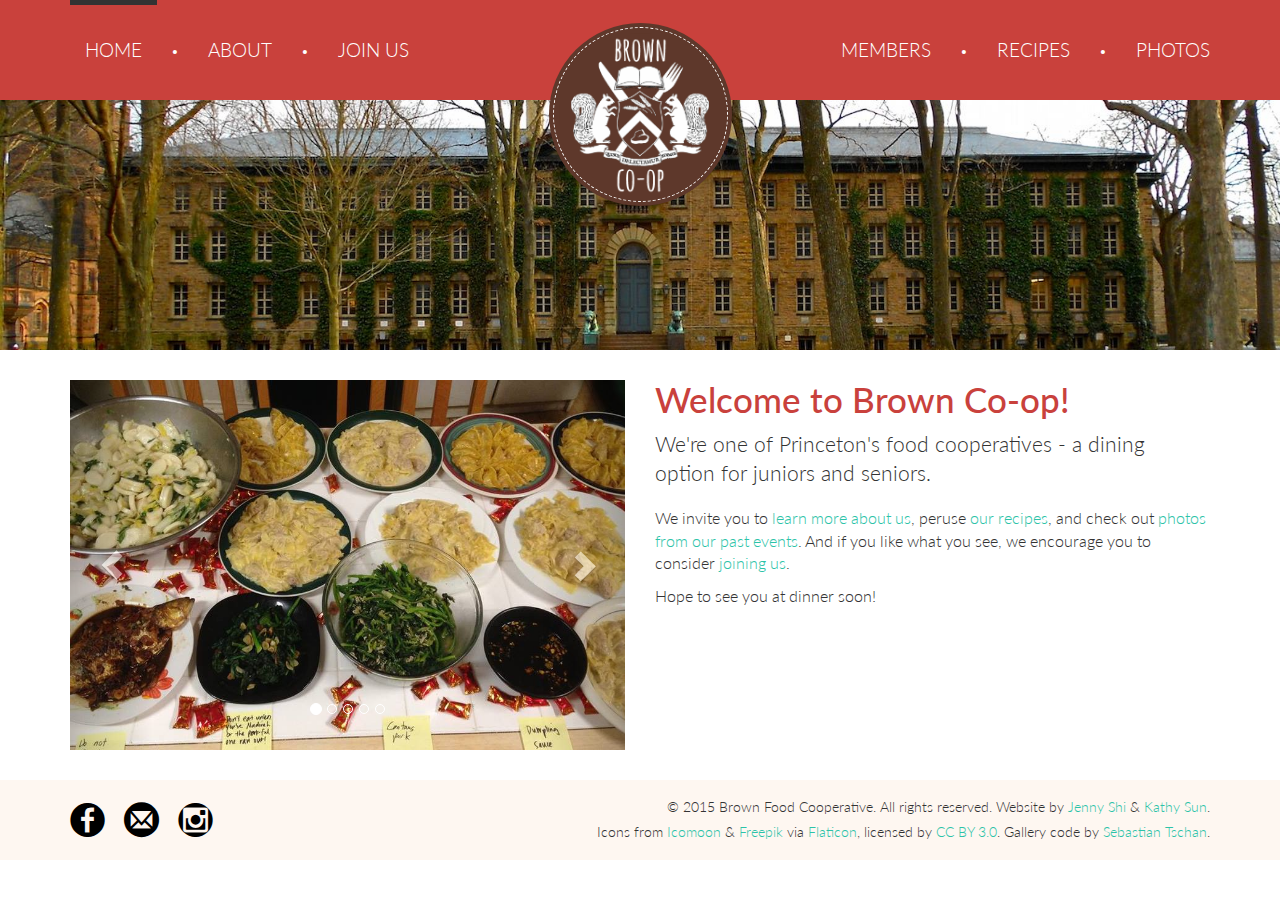
<file: index.html>
<!DOCTYPE html>
<html lang="en">
<head>
  <meta charset="utf-8">
  <meta http-equiv="X-UA-Compatible" content="IE=edge">
  <meta name="viewport" content="width=device-width, initial-scale=1">
  <meta name="description" content="">
  <meta name="author" content="">

  <title>Brown Food Cooperative &middot; Home</title>

  <!-- Bootstrap core CSS -->
  <link href="css/bootstrap.min.css" rel="stylesheet">
  <link href='http://fonts.googleapis.com/css?family=Lato:300,400' rel='stylesheet' type='text/css'>
  <link href="css/main.css" rel="stylesheet">
  <link href="css/responsive.css" rel="stylesheet">
  <link href="css/flaticon.css" rel="stylesheet">

  <!-- HTML5 shim and Respond.js for IE8 support of HTML5 elements and media queries -->
  <!--[if lt IE 9]>
  <script src="https://oss.maxcdn.com/html5shiv/3.7.2/html5shiv.min.js"></script>
  <script src="https://oss.maxcdn.com/respond/1.4.2/respond.min.js"></script>
  <![endif]-->
</head>

<body>
  <!-- NAVBAR -->
  <div id="logo" class="text-center"><img src="images/logo.png"></div>

  <nav id="navbar" class="navbar navbar-default navbar-static-top">
    <div class="container">
      <div class="navbar-header">
        <button type="button" class="navbar-toggle collapsed" data-toggle="collapse" data-target=".navbar-collapse">
          <span class="sr-only">Toggle navigation</span>
          <span class="icon-bar"></span>
          <span class="icon-bar"></span>
          <span class="icon-bar"></span>
        </button>
        <a class="navbar-brand" href="index.html"><img src="images/logo_navbar.png"></a>
      </div>
      <div id="navbar" class="navbar-collapse collapse">
        <ul id="nav-left" class="nav navbar-nav">
          <li class="current-page"><a href="index.html">HOME</a></li>
          <li class="nav-divider">&middot;</li>
          <li><a href="about.html">ABOUT</a></li>
          <li class="nav-divider">&middot;</li>
          <li><a href="join.html">JOIN US</a></li>
          <li id="center-dot" class="nav-divider">&middot;</li>
        </ul>
        <ul id="nav-right" class="nav navbar-nav navbar-right">
          <li><a href="members.html">MEMBERS</a></li>
          <li class="nav-divider">&middot;</li>
          <li><a href="recipes.html">RECIPES</a></li>
          <li class="nav-divider">&middot;</li>
          <li><a href="photos.html">PHOTOS</a></li>
        </ul>
      </div><!--/.nav-collapse -->
    </div>
  </nav>

  <div class="jumbotron" id="home-jumbo">
    <div class="container text-center">
      <div id="alt-title"><img src="images/logo_alt.png"></div>
    </div>
  </div>

  <div class="container">
    <!-- Example row of columns -->
    <div class="row">
      <div class="col-sm-6">
        <div id="carousel" class="carousel slide" data-ride="carousel">
          <!-- Indicators -->
          <ol class="carousel-indicators">
            <li data-target="#carousel" data-slide-to="0" class="active"></li>
            <li data-target="#carousel" data-slide-to="1"></li>
            <li data-target="#carousel" data-slide-to="2"></li>
            <li data-target="#carousel" data-slide-to="3"></li>
            <li data-target="#carousel" data-slide-to="4"></li>
          </ol>

          <!-- Wrapper for slides -->
          <div class="carousel-inner" role="listbox">

            <div class="item active">
              <img src="images/slideshow/cny14.jpg" alt="...">
            </div>

            <div class="item">
              <img src="images/slideshow/lawnpartiesf14.jpg" alt="...">
            </div>

            <div class="item">
              <img src="images/slideshow/autumn.jpg" alt="...">
            </div>

            <div class="item">
              <img src="images/slideshow/casino_night.jpg" alt="...">
            </div>

            <div class="item">
              <img src="images/slideshow/bread_pudding.jpg" alt="...">
            </div>
          </div>

          <!-- Controls -->
          <a class="left carousel-control" href="#carousel" role="button" data-slide="prev">
            <span class="glyphicon glyphicon-chevron-left" aria-hidden="true"></span>
            <span class="sr-only">Previous</span>
          </a>
          <a class="right carousel-control" href="#carousel" role="button" data-slide="next">
            <span class="glyphicon glyphicon-chevron-right" aria-hidden="true"></span>
            <span class="sr-only">Next</span>
          </a>
        </div>

      </div>

      <div class="col-sm-6">
        <h1 id="home-header">Welcome to Brown Co-op!</h1>
        <p class="lead">We're one of Princeton's food cooperatives - a dining option for juniors and seniors.</p>
        <p>We invite you to <a href="about.html">learn more about us</a>, peruse <a href="recipes.html">our recipes</a>, and check out <a href="photos.html">photos from our past events</a>. And if you like what you see, we encourage you to consider <a href="join.html">joining us</a>.</p>
        <p>Hope to see you at dinner soon!</p>
      </div>
    </div>

  </div> <!-- /container -->

  <footer>
    <div class="container">
      <div class="row">
        <div class="icons col-sm-3">
          <a href="https://www.facebook.com/thebrowncoop" target="_blank"><span class="flaticon-facebook44"></span></a>
          <a href="mailto:brwncoop@princeton.edu" target="_blank"><span class="flaticon-mail22"></span></a>
          <a href="http://instagram.com/brownfoodcoop" target="_blank"><span class="flaticon-instagram13"></span></a>
        </div>
        <div id="copyright" class="col-sm-9">
          <p>
            &copy; 2015 Brown Food Cooperative. All rights reserved. Website by <a href="http://jennyshi.com/" target="_blank">Jenny Shi</a> &amp; <a href="https://twitter.com/katmelon" target="_blank">Kathy Sun</a>.<br/>
            Icons from <a href="http://www.icomoon.io" title="Icomoon">Icomoon</a> &amp; <a href="http://www.freepik.com" title="Freepik">Freepik</a> via <a href="http://www.flaticon.com" title="Flaticon">Flaticon</a>, licensed by <a href="http://creativecommons.org/licenses/by/3.0/" target="_blank" title="Creative Commons BY 3.0">CC BY 3.0</a>.
            Gallery code by <a href="https://blueimp.github.io/Bootstrap-Image-Gallery/" target="_blank">Sebastian Tschan</a>.
          </p>
        </div>
      </div>
    </div>
  </footer>

  <!-- Bootstrap core JavaScript
  ================================================== -->
  <!-- Placed at the end of the document so the pages load faster -->
  <script src="https://ajax.googleapis.com/ajax/libs/jquery/1.11.1/jquery.min.js"></script>
  <script src="js/bootstrap.min.js"></script>
</body>
</html>
</file>
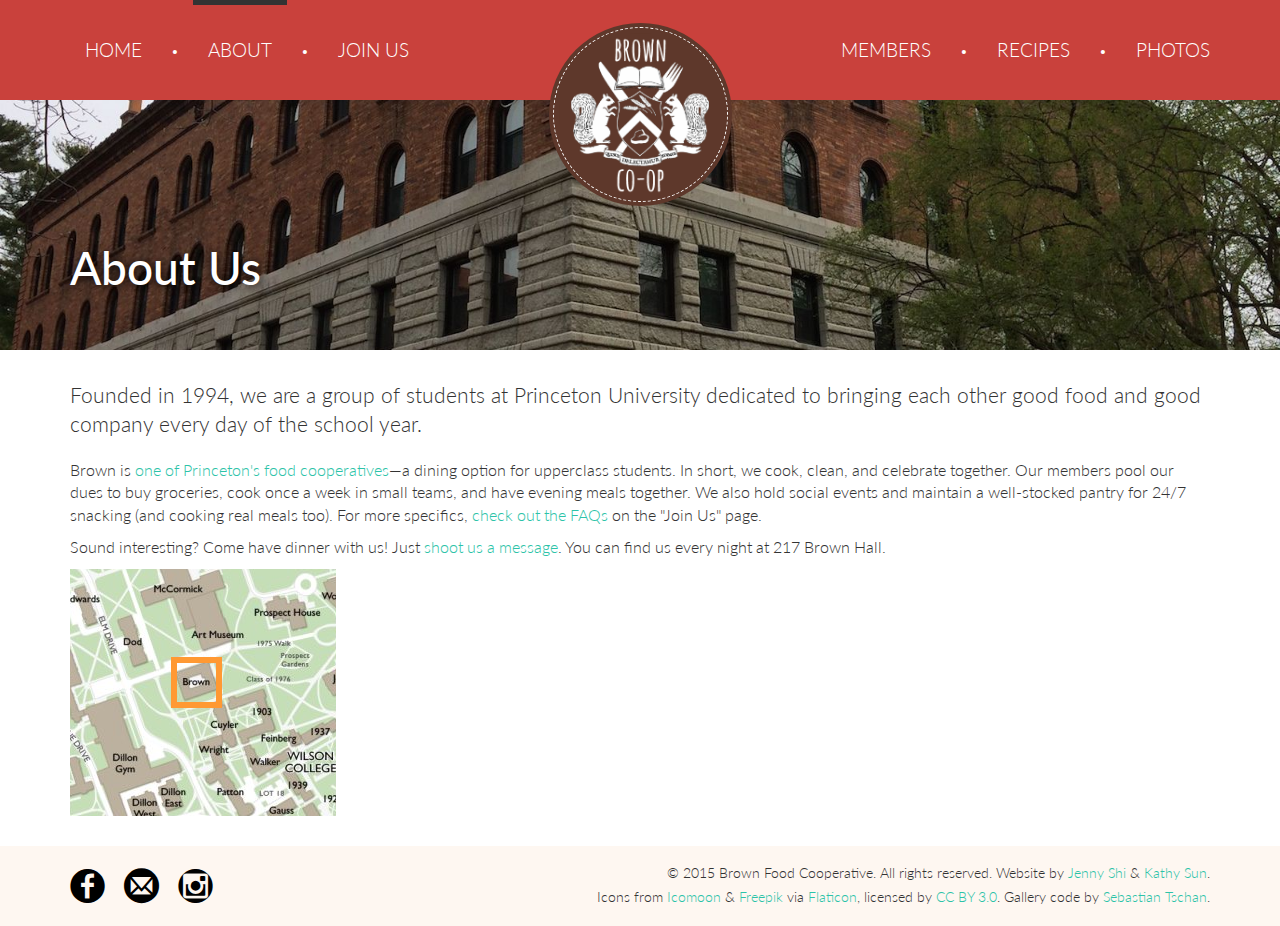
<file: about.html>
<!DOCTYPE html>
<html lang="en">
<head>
  <meta charset="utf-8">
  <meta http-equiv="X-UA-Compatible" content="IE=edge">
  <meta name="viewport" content="width=device-width, initial-scale=1">
  <meta name="description" content="">
  <meta name="author" content="">

  <title>Brown Food Cooperative &middot; About</title>

  <!-- Bootstrap core CSS -->
  <link href="css/bootstrap.min.css" rel="stylesheet">
  <link href='http://fonts.googleapis.com/css?family=Lato:300,400' rel='stylesheet' type='text/css'>
  <link href="css/main.css" rel="stylesheet">
  <link href="css/responsive.css" rel="stylesheet">
  <link href="css/flaticon.css" rel="stylesheet">

  <!-- HTML5 shim and Respond.js for IE8 support of HTML5 elements and media queries -->
  <!--[if lt IE 9]>
  <script src="https://oss.maxcdn.com/html5shiv/3.7.2/html5shiv.min.js"></script>
  <script src="https://oss.maxcdn.com/respond/1.4.2/respond.min.js"></script>
  <![endif]-->
</head>

<body>
  <!-- NAVBAR -->
  <div id="logo" class="text-center"><img src="images/logo.png"></div>

  <nav id="navbar" class="navbar navbar-default navbar-static-top">
    <div class="container">
      <div class="navbar-header">
        <button type="button" class="navbar-toggle collapsed" data-toggle="collapse" data-target=".navbar-collapse">
          <span class="sr-only">Toggle navigation</span>
          <span class="icon-bar"></span>
          <span class="icon-bar"></span>
          <span class="icon-bar"></span>
        </button>
        <a class="navbar-brand" href="index.html"><img src="images/logo_navbar.png"></a>
      </div>
      <div id="navbar" class="navbar-collapse collapse">
        <ul id="nav-left" class="nav navbar-nav">
          <li><a href="index.html">HOME</a></li>
          <li class="nav-divider">&middot;</li>
          <li class="current-page"><a href="about.html">ABOUT</a></li>
          <li class="nav-divider">&middot;</li>
          <li><a href="join.html">JOIN US</a></li>
          <li id="center-dot" class="nav-divider">&middot;</li>
        </ul>
        <ul id="nav-right" class="nav navbar-nav navbar-right">
          <li><a href="members.html">MEMBERS</a></li>
          <li class="nav-divider">&middot;</li>
          <li><a href="recipes.html">RECIPES</a></li>
          <li class="nav-divider">&middot;</li>
          <li><a href="photos.html">PHOTOS</a></li>
        </ul>
      </div><!--/.nav-collapse -->
    </div>
  </nav>

  <div class="jumbotron" id="about-jumbo">
    <div class="container">
      <h1>About Us</h1>
    </div>
  </div>

  <div class="container">
    <p class="lead">Founded in 1994, we are a group of students at Princeton University dedicated to bringing each other good food and good company every day of the school year.</p>
    <p>Brown is <a href="http://www.princeton.edu/odus/living/coops/" target="_blank">one of Princeton's food cooperatives</a>&#8212;a dining option for upperclass students. In short, we cook, clean, and celebrate together. Our members pool our dues to buy groceries, cook once a week in small teams, and have evening meals together. We also hold social events and maintain a well-stocked pantry for 24/7 snacking &#40;and cooking real meals too&#41;. For more specifics, <a href="join.html">check out the FAQs</a> on the "Join Us" page.</p>
    <p>Sound interesting? Come have dinner with us! Just <a href="mailto:brwncoop@princeton.edu" target="_blank">shoot us a message</a>. You can find us every night at 217 Brown Hall.</p>
    <img src="images/brown_map.png">
  </div> <!-- /container -->

  <footer>
    <div class="container">
      <div class="row">
        <div class="icons col-sm-3">
          <a href="https://www.facebook.com/thebrowncoop" target="_blank"><span class="flaticon-facebook44"></span></a>
          <a href="mailto:brwncoop@princeton.edu" target="_blank"><span class="flaticon-mail22"></span></a>
          <a href="http://instagram.com/brownfoodcoop" target="_blank"><span class="flaticon-instagram13"></span></a>
        </div>
        <div id="copyright" class="col-sm-9">
          <p>
            &copy; 2015 Brown Food Cooperative. All rights reserved. Website by <a href="http://jennyshi.com/" target="_blank">Jenny Shi</a> &amp; <a href="https://twitter.com/katmelon" target="_blank">Kathy Sun</a>.<br/>
            Icons from <a href="http://www.icomoon.io" title="Icomoon">Icomoon</a> &amp; <a href="http://www.freepik.com" title="Freepik">Freepik</a> via <a href="http://www.flaticon.com" title="Flaticon">Flaticon</a>, licensed by <a href="http://creativecommons.org/licenses/by/3.0/" target="_blank" title="Creative Commons BY 3.0">CC BY 3.0</a>.
            Gallery code by <a href="https://blueimp.github.io/Bootstrap-Image-Gallery/" target="_blank">Sebastian Tschan</a>.
          </p>
        </div>
      </div>
    </div>
  </footer>

  <!-- Bootstrap core JavaScript
  ================================================== -->
  <!-- Placed at the end of the document so the pages load faster -->
  <script src="https://ajax.googleapis.com/ajax/libs/jquery/1.11.1/jquery.min.js"></script>
  <script src="js/bootstrap.min.js"></script>
</body>
</html>
</file>
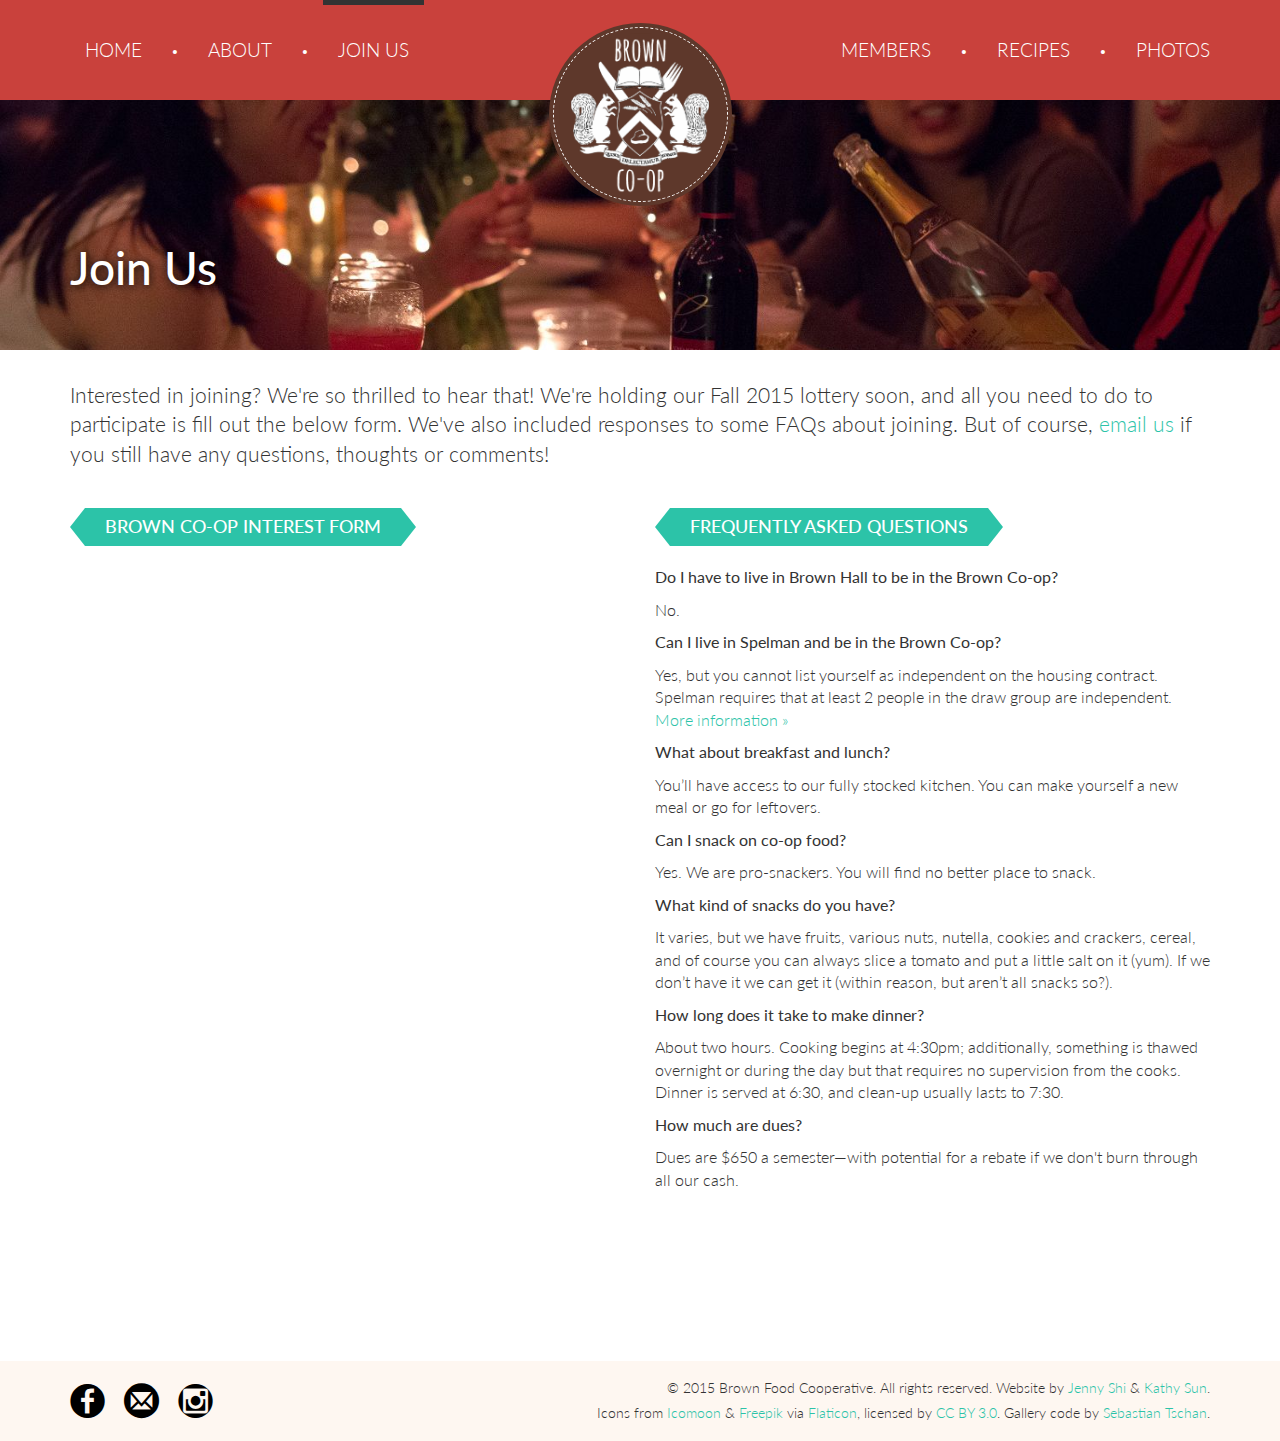
<file: join.html>
<!DOCTYPE html>
<html lang="en">
<head>
  <meta charset="utf-8">
  <meta http-equiv="X-UA-Compatible" content="IE=edge">
  <meta name="viewport" content="width=device-width, initial-scale=1">
  <meta name="description" content="">
  <meta name="author" content="">

  <title>Brown Food Cooperative &middot; Join Us</title>

  <!-- Bootstrap core CSS -->
  <link href="css/bootstrap.min.css" rel="stylesheet">
  <link href='http://fonts.googleapis.com/css?family=Lato:300,400' rel='stylesheet' type='text/css'>
  <link href="css/main.css" rel="stylesheet">
  <link href="css/responsive.css" rel="stylesheet">
  <link href="css/flaticon.css" rel="stylesheet">

  <!-- HTML5 shim and Respond.js for IE8 support of HTML5 elements and media queries -->
  <!--[if lt IE 9]>
  <script src="https://oss.maxcdn.com/html5shiv/3.7.2/html5shiv.min.js"></script>
  <script src="https://oss.maxcdn.com/respond/1.4.2/respond.min.js"></script>
  <![endif]-->
</head>

<body>
  <!-- NAVBAR -->
  <div id="logo" class="text-center"><img src="images/logo.png"></div>

  <nav id="navbar" class="navbar navbar-default navbar-static-top">
    <div class="container">
      <div class="navbar-header">
        <button type="button" class="navbar-toggle collapsed" data-toggle="collapse" data-target=".navbar-collapse">
          <span class="sr-only">Toggle navigation</span>
          <span class="icon-bar"></span>
          <span class="icon-bar"></span>
          <span class="icon-bar"></span>
        </button>
        <a class="navbar-brand" href="index.html"><img src="images/logo_navbar.png"></a>
      </div>
      <div id="navbar" class="navbar-collapse collapse">
        <ul id="nav-left" class="nav navbar-nav">
          <li><a href="index.html">HOME</a></li>
          <li class="nav-divider">&middot;</li>
          <li><a href="about.html">ABOUT</a></li>
          <li class="nav-divider">&middot;</li>
          <li class="current-page"><a href="join.html">JOIN US</a></li>
          <li id="center-dot" class="nav-divider">&middot;</li>
        </ul>
        <ul id="nav-right" class="nav navbar-nav navbar-right">
          <li><a href="members.html">MEMBERS</a></li>
          <li class="nav-divider">&middot;</li>
          <li><a href="recipes.html">RECIPES</a></li>
          <li class="nav-divider">&middot;</li>
          <li><a href="photos.html">PHOTOS</a></li>
        </ul>
      </div><!--/.nav-collapse -->
    </div>
  </nav>

  <div class="jumbotron" id="join-jumbo">
    <div class="container">
      <h1>Join Us</h1>
    </div>
  </div>

  <div class="container">
    <p class="lead">Interested in joining? We're so thrilled to hear that! We're holding our Fall 2015 lottery soon, and all you need to do to participate is fill out the below form. We've also included responses to some FAQs about joining. But of course, <a href="mailto:brwncoop@princeton.edu" target="_blank">email us</a> if you still have any questions, thoughts or comments!</p>
    <div class="row">
      <div class="col-sm-6">
        <h2>Brown Co-op Interest Form</h2>
        <iframe src="https://docs.google.com/forms/d/15pS4oJoQOO4S_7FMATwM8F-_PEg3JRb6CnFuufuPo7c/viewform?embedded=true" scrolling="yes" frameborder="0" marginheight="0" marginwidth="0" width="100%" height="760">Loading...</iframe>
      </div>
      <div class="col-sm-6">
        <h2>Frequently Asked Questions</h2>
        <p class="bold">Do I have to live in Brown Hall to be in the Brown Co-op?</p>
        <p>No.</p>
        <p class="bold">Can I live in Spelman and be in the Brown Co-op?</strong></p>
        <p>Yes, but you cannot list yourself as independent on the housing contract. Spelman requires that at least 2 people in the draw group are independent. <a href="https://www.princeton.edu/~isg/roomdraw.html" target="_blank">More information &raquo;</a></p>
        <p class="bold">What about breakfast and lunch?</p>
        <p>You’ll have access to our fully stocked kitchen. You can make yourself a new meal or go for leftovers.</p>
        <p class="bold">Can I snack on co-op food?</p>
        <p>Yes. We are pro-snackers. You will find no better place to snack.</p>
        <p class="bold">What kind of snacks do you have?</p>
        <p>It varies, but we have fruits, various nuts, nutella, cookies and crackers, cereal, and of course you can always slice a tomato and put a little salt on it (yum). If we don’t have it we can get it (within reason, but aren’t all snacks so?).</p>
        <p class="bold">How long does it take to make dinner?</p>
        <p>About two hours. Cooking begins at 4:30pm; additionally, something is thawed overnight or during the day but that requires no supervision from the cooks. Dinner is served at 6:30, and clean-up usually lasts to 7:30.</p>
        <p class="bold">How much are dues?</p>
        <p>Dues are $650 a semester&#8212;with potential for a rebate if we don't burn through all our cash.</p>
      </div>
    </div>

  </div> <!-- /container -->

  <footer>
    <div class="container">
      <div class="row">
        <div class="icons col-sm-3">
          <a href="https://www.facebook.com/thebrowncoop" target="_blank"><span class="flaticon-facebook44"></span></a>
          <a href="mailto:brwncoop@princeton.edu" target="_blank"><span class="flaticon-mail22"></span></a>
          <a href="http://instagram.com/brownfoodcoop" target="_blank"><span class="flaticon-instagram13"></span></a>
        </div>
        <div id="copyright" class="col-sm-9">
          <p>
            &copy; 2015 Brown Food Cooperative. All rights reserved. Website by <a href="http://jennyshi.com/" target="_blank">Jenny Shi</a> &amp; <a href="https://twitter.com/katmelon" target="_blank">Kathy Sun</a>.<br/>
            Icons from <a href="http://www.icomoon.io" title="Icomoon">Icomoon</a> &amp; <a href="http://www.freepik.com" title="Freepik">Freepik</a> via <a href="http://www.flaticon.com" title="Flaticon">Flaticon</a>, licensed by <a href="http://creativecommons.org/licenses/by/3.0/" target="_blank" title="Creative Commons BY 3.0">CC BY 3.0</a>.
            Gallery code by <a href="https://blueimp.github.io/Bootstrap-Image-Gallery/" target="_blank">Sebastian Tschan</a>.
          </p>
        </div>
      </div>
    </div>
  </footer>

  <!-- Bootstrap core JavaScript
  ================================================== -->
  <!-- Placed at the end of the document so the pages load faster -->
  <script src="https://ajax.googleapis.com/ajax/libs/jquery/1.11.1/jquery.min.js"></script>
  <script src="js/bootstrap.min.js"></script>
</body>
</html>
</file>
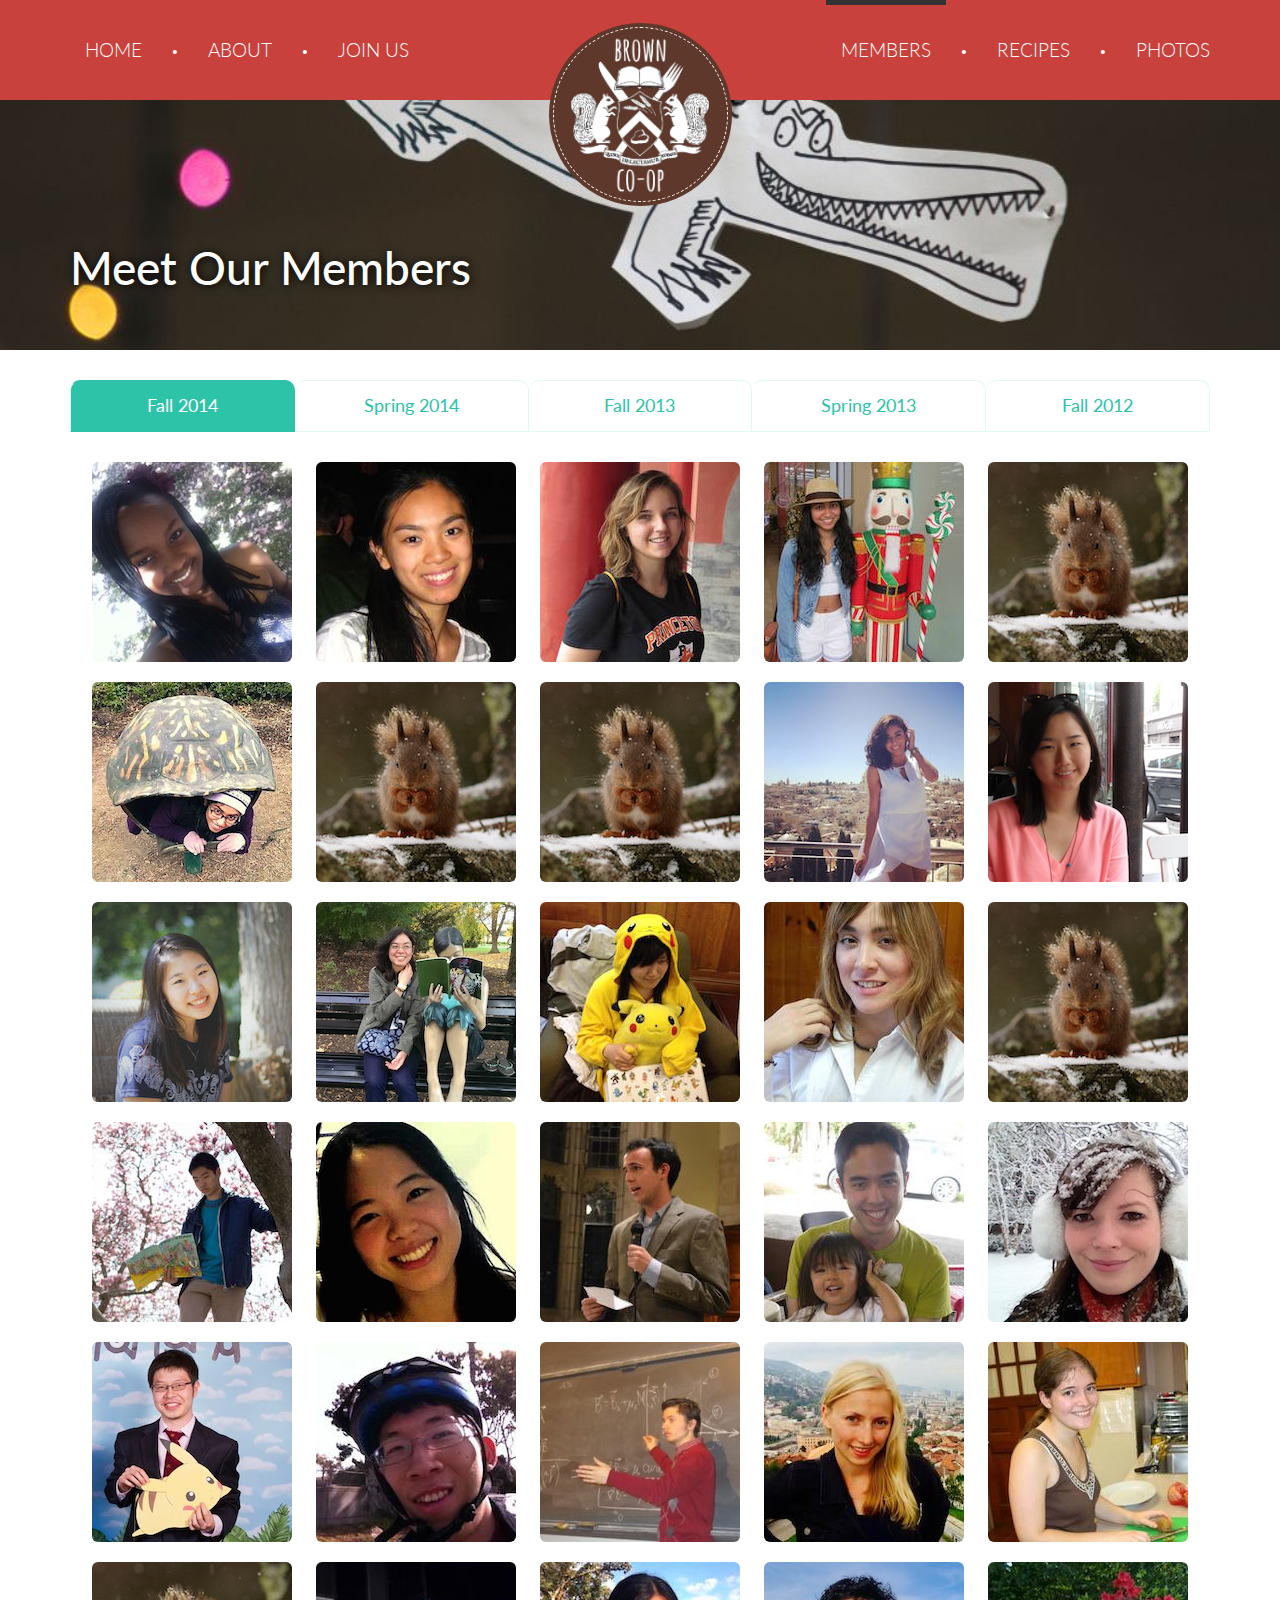
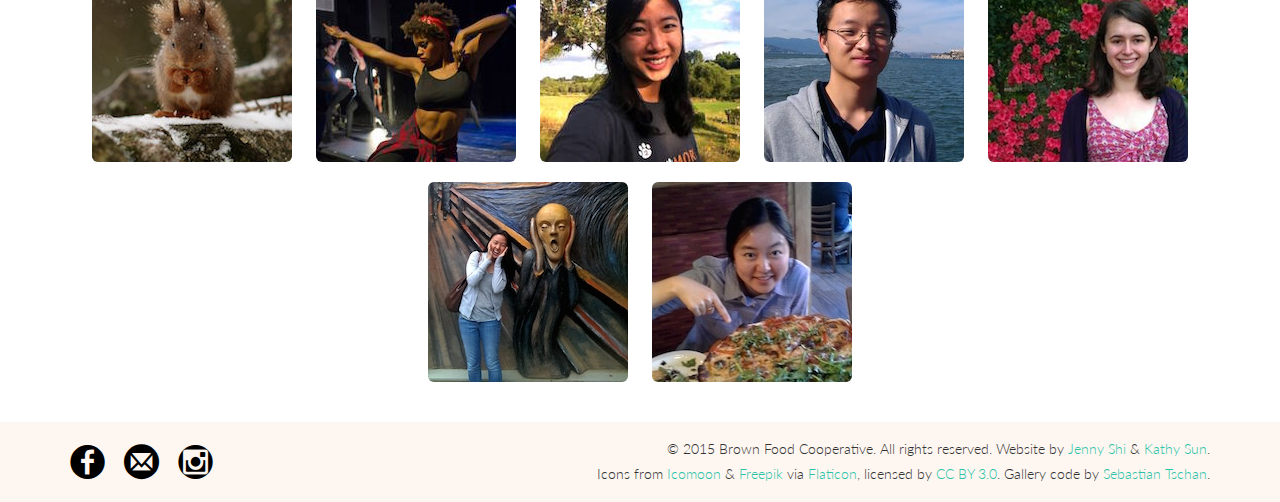
<file: members.html>
<!DOCTYPE html>
<html lang="en">
<head>
  <meta charset="utf-8">
  <meta http-equiv="X-UA-Compatible" content="IE=edge">
  <meta name="viewport" content="width=device-width, initial-scale=1">
  <meta name="description" content="">
  <meta name="author" content="">

  <title>Brown Food Cooperative &middot; Members</title>

  <!-- Bootstrap core CSS -->
  <link href="css/bootstrap.min.css" rel="stylesheet">
  <link href='http://fonts.googleapis.com/css?family=Lato:300,400' rel='stylesheet' type='text/css'>
  <link href="css/main.css" rel="stylesheet">
  <link href="css/responsive.css" rel="stylesheet">
  <link href="css/flaticon.css" rel="stylesheet">

  <!-- HTML5 shim and Respond.js for IE8 support of HTML5 elements and media queries -->
  <!--[if lt IE 9]>
  <script src="https://oss.maxcdn.com/html5shiv/3.7.2/html5shiv.min.js"></script>
  <script src="https://oss.maxcdn.com/respond/1.4.2/respond.min.js"></script>
  <![endif]-->
</head>

<body>
  <!-- NAVBAR -->
  <div id="logo" class="text-center"><img src="images/logo.png"></div>

  <nav id="navbar" class="navbar navbar-default navbar-static-top">
    <div class="container">
      <div class="navbar-header">
        <button type="button" class="navbar-toggle collapsed" data-toggle="collapse" data-target=".navbar-collapse">
          <span class="sr-only">Toggle navigation</span>
          <span class="icon-bar"></span>
          <span class="icon-bar"></span>
          <span class="icon-bar"></span>
        </button>
        <a class="navbar-brand" href="index.html"><img src="images/logo_navbar.png"></a>
      </div>
      <div id="navbar" class="navbar-collapse collapse">
        <ul id="nav-left" class="nav navbar-nav">
          <li><a href="index.html">HOME</a></li>
          <li class="nav-divider">&middot;</li>
          <li><a href="about.html">ABOUT</a></li>
          <li class="nav-divider">&middot;</li>
          <li><a href="join.html">JOIN US</a></li>
          <li id="center-dot" class="nav-divider">&middot;</li>
        </ul>
        <ul id="nav-right" class="nav navbar-nav navbar-right">
          <li class="current-page"><a href="members.html">MEMBERS</a></li>
          <li class="nav-divider">&middot;</li>
          <li><a href="recipes.html">RECIPES</a></li>
          <li class="nav-divider">&middot;</li>
          <li><a href="photos.html">PHOTOS</a></li>
        </ul>
      </div><!--/.nav-collapse -->
    </div>
  </nav>

  <div class="jumbotron" id="members-jumbo">
    <div class="container">
      <h1>Meet Our Members</h1>
    </div>
  </div>

  <div class="members container">
    <ul id="members-nav" class="nav nav-tabs nav-justified" role="tablist">
      <li role="presentation" class="active"><a href="#f14"role="tab" data-toggle="tab">Fall 2014</a></li>
      <li role="presentation"><a href="#s14" role="tab" data-toggle="tab">Spring 2014</a></li>
      <li role="presentation"><a href="#f13" role="tab" data-toggle="tab">Fall 2013</a></li>
      <li role="presentation"><a href="#s13" role="tab" data-toggle="tab">Spring 2013</a></li>
      <li role="presentation"><a href="#f12" role="tab" data-toggle="tab">Fall 2012</a></li>
    </ul>

    <div id="member-lists" class="tab-content">
      <!-- FALL 2014 -->
      <div id="f14" role="tabpanel" class="tab-pane active text-center">
        <!-- squirrel: http://www.geograph.org.uk/photo/3334304 -->
        <img src="images/members/amber_abuga.jpg" data-toggle="tooltip" title="<p><h5>Amber Abuga</h5></p>">
        <img src="images/members/jennifer_chew.jpg" data-toggle="tooltip" title="<p><h5>Jennifer Chew</h5></p>">
        <img src="images/members/megan_dare.jpg" data-toggle="tooltip" title="<p><h5>Megan Dare</h5></p>">
        <img src="images/members/mizzi_gomes.jpg" data-toggle="tooltip" title="<p><h5>Mizzi Gomes</h5></p>">
        <img src="images/members/squirrel.jpg" data-toggle="tooltip" title="<p><h5>Ben Grange</h5></p>">
        <img src="images/members/alaka_halder.jpg" data-toggle="tooltip" title="<p><h5>Alaka Halder</h5></p>">
        <img src="images/members/squirrel.jpg" data-toggle="tooltip" title="<p><h5>Channing Huang</h5></p>">
        <img src="images/members/squirrel.jpg" data-toggle="tooltip" title="<p><h5>Sunny Kang</h5></p>">
        <img src="images/members/dalia_katan.jpg" data-toggle="tooltip" title="<p><h5>Dalia Katan</h5></p>">
        <img src="images/members/erin_kim.jpg" data-toggle="tooltip" title="<p><h5>Erin Kim</h5></p>">
        <img src="images/members/michelle_kim.jpg" data-toggle="tooltip" title="<p><h5>Michelle Kim</h5></p>">
        <img src="images/members/kelly_lin_kremer.jpg" data-toggle="tooltip" title="<p><h5>Kelly Lin Kremer</h5></p>">
        <img src="images/members/lisa_lee.jpg" data-toggle="tooltip" title="<p><h5>Seung Yeon (Lisa) Lee</h5></p>">
        <img src="images/members/kassandra_leiva.jpg" data-toggle="tooltip" title="<p><h5>Kassandra Leiva</h5></p>">
        <img src="images/members/squirrel.jpg" data-toggle="tooltip" title="<p><h5>Amanda Li</h5></p>">
        <img src="images/members/clement_li.jpg" data-toggle="tooltip" title="<p><h5>Clement Li</h5></p>">
        <img src="images/members/briana_liu.jpg" data-toggle="tooltip" title="<p><h5>Briana Liu</h5></p>">
        <img src="images/members/austen_mcdougal.jpg" data-toggle="tooltip" title="<p><h5>Austen McDougal</h5></p>">
        <img src="images/members/nick_pang.jpg" data-toggle="tooltip" title="<p><h5>Nick Pang</h5></p>">
        <img src="images/members/carly_pope.jpg" data-toggle="tooltip" title="<p><h5>Carly Pope</h5></p>">
        <img src="images/members/ante_qu.jpg" data-toggle="tooltip" title="<p><h5>Ante Qu</h5></p>">
        <img src="images/members/zhaonan_henry_qu.jpg" data-toggle="tooltip" title="<p><h5>Zhaonan Qu</h5></p>">
        <img src="images/members/pavel_shibayev.jpg" data-toggle="tooltip" title="<p><h5>Pavel Shibayev</h5></p>">
        <img src="images/members/kate_shulgina.jpg" data-toggle="tooltip" title="<p><h5>Kate Shulgina</h5></p>">
        <img src="images/members/bethany_sneathen.jpg" data-toggle="tooltip" title="<p><h5>Bethany Sneathen</h5></p>">
        <img src="images/members/squirrel.jpg" data-toggle="tooltip" title="<p><h5>Benjamin Spar</h5></p>">
        <img src="images/members/kalin_stoval.jpg" data-toggle="tooltip" title="<p><h5>Kalin Stoval</h5></p>">
        <img src="images/members/victoria_su.jpg" data-toggle="tooltip" title="<p><h5>Victoria Su</h5></p>">
        <img src="images/members/joseph_sung.jpg" data-toggle="tooltip" title="<p><h5>Joseph Sung</h5></p>">
        <img src="images/members/libby_tolman.jpg" data-toggle="tooltip" title="<p><h5>Libby Tolman</h5></p>">
        <img src="images/members/sophie_wang.jpg" data-toggle="tooltip" title="<p><h5>Sophie Wang</h5></p>">
        <img src="images/members/karis_yi.jpg" data-toggle="tooltip" title="<p><h5>Karis Yi</h5></p>">
      </div>

      <!-- SPRING 2014 -->
      <div id="s14" role="tabpanel" class="tab-pane alum">
        <div class="col-sm-4">
          <ul>
            <li>Sashi Ayyangar</li>
            <li>Kim Chen</li>
            <li>Jennifer Chew</li>
            <li>Chris Cochran</li>
            <li>Raymond Ha</li>
            <li>Alaka Halder</li>
            <li>Yasin Hegazy</li>
            <li>Channing Huang</li>
            <li>Sunny Kang</li>
            <li>Gene Katsevich</li>
          </ul>
        </div>
        <div class="col-sm-4">
          <ul>
            <li>Erin Kim</li>
            <li>Samuel Kim</li>
            <li>Kelly Lin Kremer</li>
            <li>Sola Lee</li>
            <li>Yifan Li</li>
            <li>Tasy Lloyd-Damnjanovic</li>
            <li>Nadirah Mansour</li>
            <li>Nick Pang</li>
            <li>Rachel Reiss</li>
            <li>Christian Rivera</li>
          </ul>
        </div>
        <div class="col-sm-4">
          <ul>
            <li>Kate Shulgina</li>
            <li>Kathy Sun</li>
            <li>Joseph Sung</li>
            <li>Jocelyn Tang</li>
            <li>Yayoi Teramoto</li>
            <li>Libby Tolman</li>
            <li>Karen Wang</li>
            <li>Michelle Wu</li>
            <li>Patricia Yeh</li>
            <li>Richard Zhang</li>
          </ul>
        </div>
      </div>

      <!-- FALL 2013 -->
      <div id="f13" role="tabpanel" class="tab-pane alum">
        <div class="col-sm-4">
          <ul>
            <li>Amber Abuga</li>
            <li>Sashi Ayyangar</li>
            <li>Kimberly Chen</li>
            <li>Jennifer Chew</li>
            <li>Christopher Cochran</li>
            <li>Raymond Ha</li>
            <li>Alaka Halder</li>
            <li>Channing Huang</li>
            <li>Gene Katsevich</li>
            <li>Samuel Kim</li>
          </ul>
        </div>
        <div class="col-sm-4">
          <ul>
            <li>Kelly Kremer</li>
            <li>Sola Lee</li>
            <li>Yifan Li</li>
            <li>Anastasya Lloyd-Damnjanovic</li>
            <li>Nadirah Mansour</li>
            <li>Rachel Reiss</li>
            <li>Christian Rivera</li>
            <li>Elena Slobodyan</li>
            <li>Victoria Su</li>
            <li>Kathy Sun</li>
          </ul>
        </div>
        <div class="col-sm-4">
          <ul>
            <li>Nag Hyun Sung</li>
            <li>Jocelyn Tang</li>
            <li>Yayoi Teramoto</li>
            <li>Elizabeth Tolman</li>
            <li>Karen Wang</li>
            <li>Michelle Wu</li>
            <li>Patricia Yeh</li>
            <li>Richard Zhang</li>
            <li>Rosie Zhang</li>
            <li>Deanna Zhu</li>
          </ul>
        </div>
      </div>

      <!-- SPRING 2013 -->
      <div id="s13" role="tabpanel" class="tab-pane alum">
        <div class="col-sm-4">
          <ul>
            <li>Sashi Ayyangar</li>
            <li>Vincent Bai</li>
            <li>Jocelyn Chuang</li>
            <li>Christopher Cochran</li>
            <li>Aseneth Garza</li>
            <li>Ben Grange</li>
            <li>Raymond Ha</li>
            <li>WenWei Ho</li>
            <li>Gene Katsevich</li>
            <li>Nathan Lamb</li>
          </ul>
        </div>
        <div class="col-sm-4">
          <ul>
            <li>Sola Lee</li>
            <li>Elaine Leong</li>
            <li>Yifan Li</li>
            <li>Anastasya Lloyd-Damnjanovic</li>
            <li>Zara Mannan</li>
            <li>Nadirah Mansour</li>
            <li>Max Manzanarez</li>
            <li>Flora Massah</li>
            <li>Nabiha Nuruzzaman</li>
            <li>Jennifer Shim</li>
          </ul>
        </div>
        <div class="col-sm-4">
          <ul>
            <li>Yuta Shinozaki</li>
            <li>Ryan Shyu</li>
            <li>Jacob Sniff</li>
            <li>Daniel Velasco</li>
            <li>Michelle Wu</li>
            <li>Joe Yan</li>
            <li>Alina Yang</li>
            <li>Rosie Zhang</li>
          </ul>
        </div>
      </div>

      <!-- FALL 2012 -->
      <div id="f12" role="tabpanel" class="tab-pane alum">
        <div class="col-sm-4">
          <ul>
            <li>Vincent Bai</li>
            <li>Jocelyn Chuang</li>
            <li>Christopher Cochran</li>
            <li>Raymond Ha</li>
            <li>Wenwei Ho</li>
            <li>Gene Katsevich</li>
            <li>Hyunjean Kim</li>
            <li>Nathan Lamb</li>
            <li>Sola Lee</li>
            <li>Elaine Leong</li>
          </ul>
        </div>
        <div class="col-sm-4">
          <ul>
            <li>Yifan Li</li>
            <li>Deul Lim</li>
            <li>Anastasya Lloyd-Damnjanovic</li>
            <li>Nadirah Mansour</li>
            <li>Flora Massah</li>
            <li>Nabiha Nuruzzaman</li>
            <li>Christian Rivera</li>
            <li>Jennifer Shim</li>
            <li>Yuta Shinozaki</li>
            <li>Ryan Shyu</li>
          </ul>
        </div>
        <div class="col-sm-4">
          <ul>
            <li>Jacob Sniff</li>
            <li>Daniel Velasco</li>
            <li>Joe Yan</li>
            <li>Alina Yang</li>
          </ul>
        </div>
      </div>

    </div>
  </div> <!-- /container -->

  <footer>
    <div class="container">
      <div class="row">
        <div class="icons col-sm-3">
          <a href="https://www.facebook.com/thebrowncoop" target="_blank"><span class="flaticon-facebook44"></span></a>
          <a href="mailto:brwncoop@princeton.edu" target="_blank"><span class="flaticon-mail22"></span></a>
          <a href="http://instagram.com/brownfoodcoop" target="_blank"><span class="flaticon-instagram13"></span></a>
        </div>
        <div id="copyright" class="col-sm-9">
          <p>
            &copy; 2015 Brown Food Cooperative. All rights reserved. Website by <a href="http://jennyshi.com/" target="_blank">Jenny Shi</a> &amp; <a href="https://twitter.com/katmelon" target="_blank">Kathy Sun</a>.<br/>
            Icons from <a href="http://www.icomoon.io" title="Icomoon">Icomoon</a> &amp; <a href="http://www.freepik.com" title="Freepik">Freepik</a> via <a href="http://www.flaticon.com" title="Flaticon">Flaticon</a>, licensed by <a href="http://creativecommons.org/licenses/by/3.0/" target="_blank" title="Creative Commons BY 3.0">CC BY 3.0</a>.
            Gallery code by <a href="https://blueimp.github.io/Bootstrap-Image-Gallery/" target="_blank">Sebastian Tschan</a>.
          </p>
        </div>
      </div>
    </div>
  </footer>

  <!-- Bootstrap core JavaScript
  ================================================== -->
  <!-- Placed at the end of the document so the pages load faster -->
  <script src="https://ajax.googleapis.com/ajax/libs/jquery/1.11.1/jquery.min.js"></script>
  <script src="js/bootstrap.min.js"></script>
  <script src="js/main.js"></script>
</body>
</html>
</file>
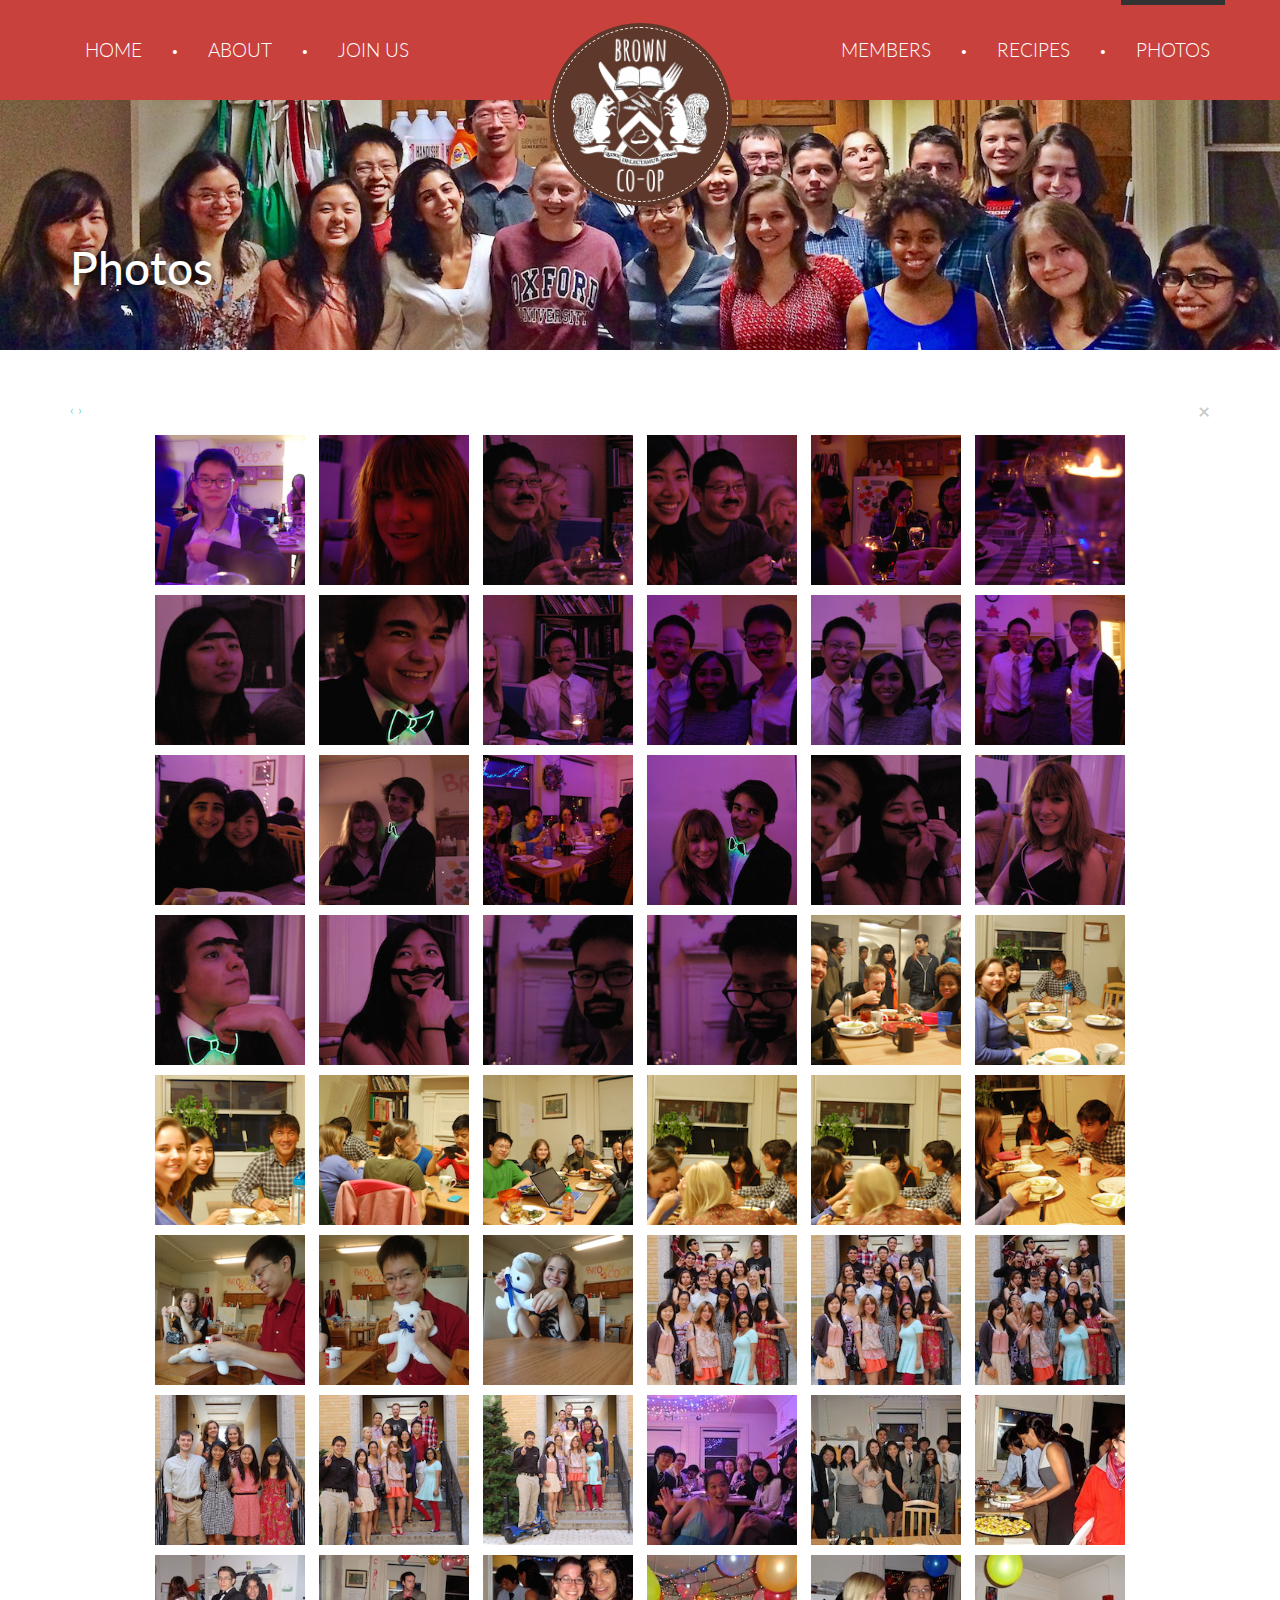
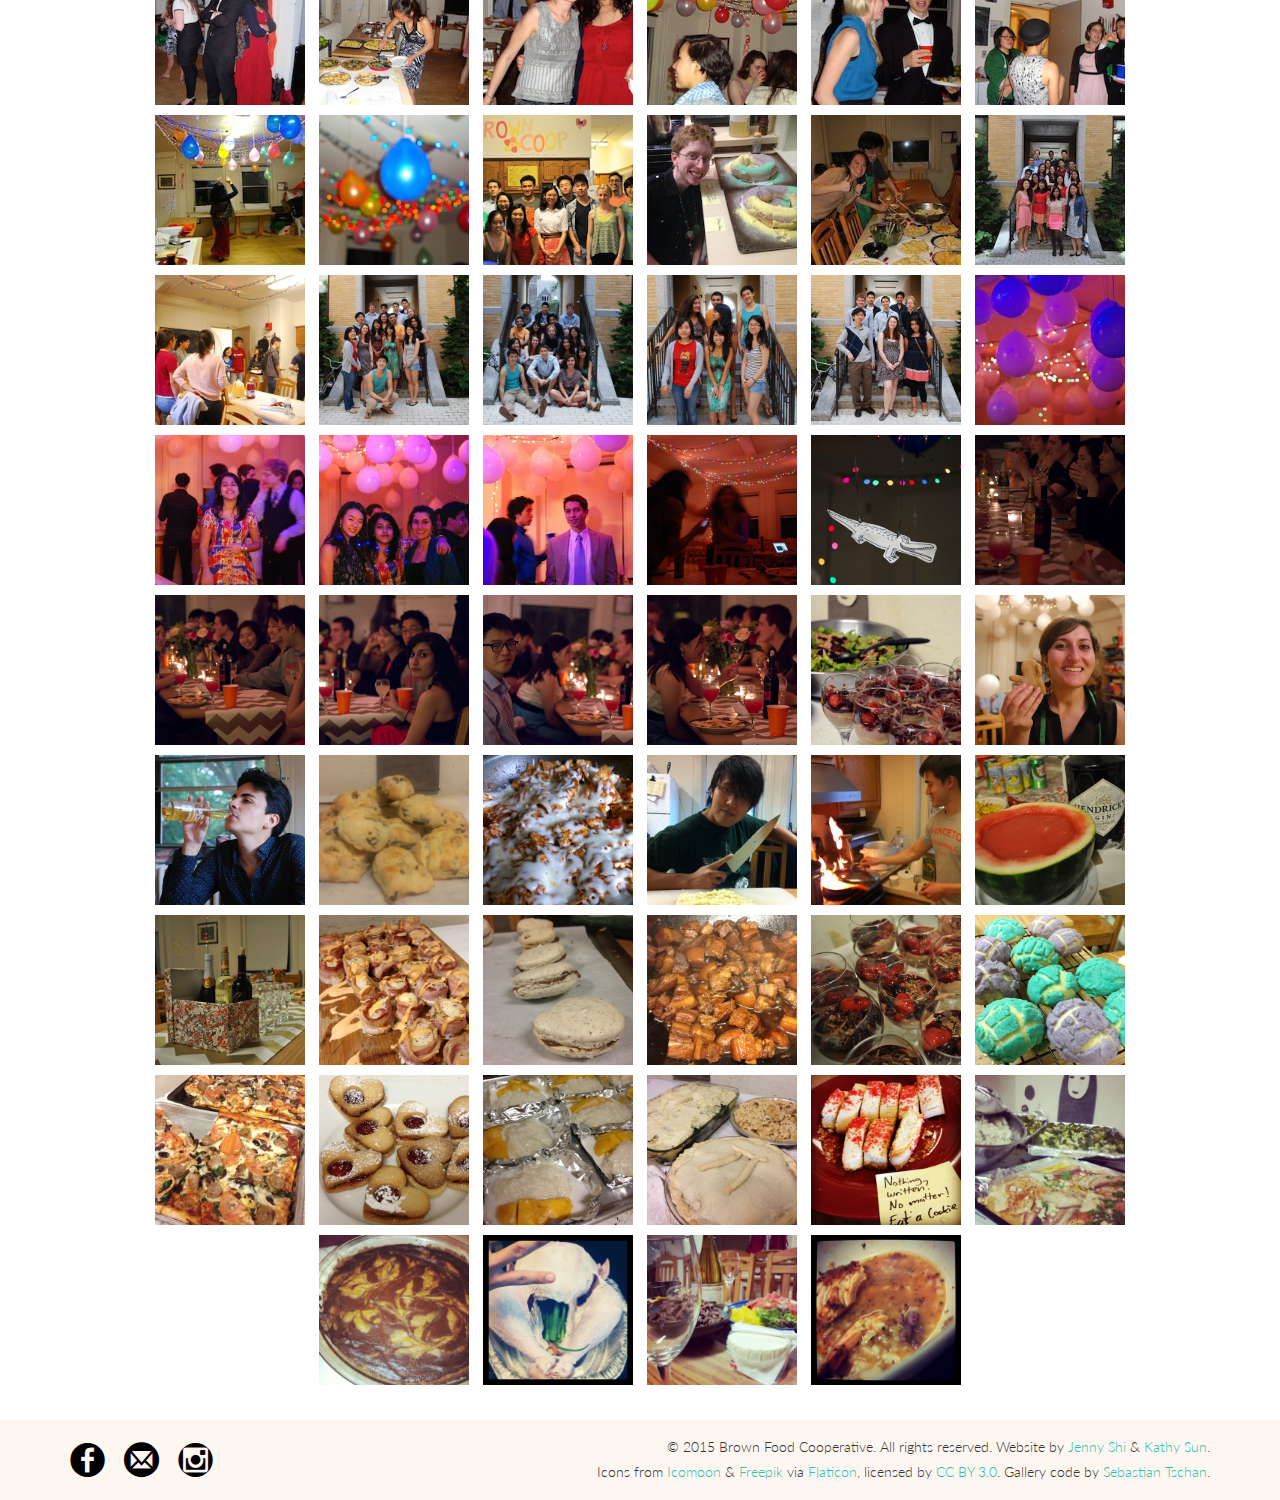
<file: photos.html>
<!DOCTYPE html>
<html lang="en">
<head>
  <meta charset="utf-8">
  <meta http-equiv="X-UA-Compatible" content="IE=edge">
  <meta name="viewport" content="width=device-width, initial-scale=1">
  <meta name="description" content="">
  <meta name="author" content="">

  <title>Brown Food Cooperative &middot; Photos</title>

  <!-- Photo Gallery -->
  <link rel="stylesheet" href="http://blueimp.github.io/Gallery/css/blueimp-gallery.min.css">
  <link rel="stylesheet" href="css/bootstrap-image-gallery.min.css">

  <!-- Bootstrap core CSS -->
  <link href="css/bootstrap.min.css" rel="stylesheet">
  <link href='http://fonts.googleapis.com/css?family=Lato:300,400' rel='stylesheet' type='text/css'>
  <link href="css/main.css" rel="stylesheet">
  <link href="css/responsive.css" rel="stylesheet">
  <link href="css/flaticon.css" rel="stylesheet">

  <!-- HTML5 shim and Respond.js for IE8 support of HTML5 elements and media queries -->
  <!--[if lt IE 9]>
  <script src="https://oss.maxcdn.com/html5shiv/3.7.2/html5shiv.min.js"></script>
  <script src="https://oss.maxcdn.com/respond/1.4.2/respond.min.js"></script>
  <![endif]-->
</head>

<body>
  <!-- NAVBAR -->
  <div id="logo" class="text-center"><img src="images/logo.png"></div>

  <nav id="navbar" class="navbar navbar-default navbar-static-top">
    <div class="container">
      <div class="navbar-header">
        <button type="button" class="navbar-toggle collapsed" data-toggle="collapse" data-target=".navbar-collapse">
          <span class="sr-only">Toggle navigation</span>
          <span class="icon-bar"></span>
          <span class="icon-bar"></span>
          <span class="icon-bar"></span>
        </button>
        <a class="navbar-brand" href="index.html"><img src="images/logo_navbar.png"></a>
      </div>
      <div id="navbar" class="navbar-collapse collapse">
        <ul id="nav-left" class="nav navbar-nav">
          <li><a href="index.html">HOME</a></li>
          <li class="nav-divider">&middot;</li>
          <li><a href="about.html">ABOUT</a></li>
          <li class="nav-divider">&middot;</li>
          <li><a href="join.html">JOIN US</a></li>
          <li id="center-dot" class="nav-divider">&middot;</li>
        </ul>
        <ul id="nav-right" class="nav navbar-nav navbar-right">
          <li><a href="members.html">MEMBERS</a></li>
          <li class="nav-divider">&middot;</li>
          <li><a href="recipes.html">RECIPES</a></li>
          <li class="nav-divider">&middot;</li>
          <li class="current-page"><a href="photos.html">PHOTOS</a></li>
        </ul>
      </div><!--/.nav-collapse -->
    </div>
  </nav>

  <div class="jumbotron" id="photos-jumbo">
    <div class="container">
      <h1>Photos</h1>
    </div>
  </div>

  <div class="container">

    <!-- The Bootstrap Image Gallery lightbox, should be a child element of the document body -->
    <div id="blueimp-gallery" class="blueimp-gallery blueimp-gallery-controls" data-use-bootstrap-modal="false">
      <!-- The container for the modal slides -->
      <div class="slides"></div>
      <!-- Controls for the borderless lightbox -->
      <h3 class="title"></h3>
      <a class="prev">‹</a>
      <a class="next">›</a>
      <a class="close">×</a>
      <a class="play-pause"></a>
      <ol class="indicator"></ol>
      <!-- The modal dialog, which will be used to wrap the lightbox content -->
      <div class="modal fade">
        <div class="modal-dialog">
          <div class="modal-content">
            <div class="modal-header">
              <button type="button" class="close" aria-hidden="true">&times;</button>
              <h4 class="modal-title"></h4>
            </div>
            <div class="modal-body next"></div>
            <div class="modal-footer">
              <button type="button" class="btn btn-default pull-left prev">
                <i class="glyphicon glyphicon-chevron-left"></i>
                Previous
              </button>
              <button type="button" class="btn btn-primary next">
                Next
                <i class="glyphicon glyphicon-chevron-right"></i>
              </button>
            </div>
          </div>
        </div>
      </div>
    </div>

    <div class="text-center">
      <a href="images/gallery/CasinoNight_1.jpg" data-gallery><img class="thumb" src="images/gallery/thumbs/thumb_CasinoNight_1.jpg"></a>
      <a href="images/gallery/CasinoNight_2.jpg" data-gallery><img class="thumb" src="images/gallery/thumbs/thumb_CasinoNight_2.jpg"></a>
      <a href="images/gallery/CasinoNight_3.jpg" data-gallery><img class="thumb" src="images/gallery/thumbs/thumb_CasinoNight_3.jpg"></a>
      <a href="images/gallery/CasinoNight_4.jpg" data-gallery><img class="thumb" src="images/gallery/thumbs/thumb_CasinoNight_4.jpg"></a>
      <a href="images/gallery/CasinoNight_5.jpg" data-gallery><img class="thumb" src="images/gallery/thumbs/thumb_CasinoNight_5.jpg"></a>
      <a href="images/gallery/CasinoNight_6.jpg" data-gallery><img class="thumb" src="images/gallery/thumbs/thumb_CasinoNight_6.jpg"></a>
      <a href="images/gallery/CasinoNight_7.jpg" data-gallery><img class="thumb" src="images/gallery/thumbs/thumb_CasinoNight_7.jpg"></a>
      <a href="images/gallery/CasinoNight_8.jpg" data-gallery><img class="thumb" src="images/gallery/thumbs/thumb_CasinoNight_8.jpg"></a>
      <a href="images/gallery/CasinoNight_9.jpg" data-gallery><img class="thumb" src="images/gallery/thumbs/thumb_CasinoNight_9.jpg"></a>
      <a href="images/gallery/CasinoNight_10.jpg" data-gallery><img class="thumb" src="images/gallery/thumbs/thumb_CasinoNight_10.jpg"></a>
      <a href="images/gallery/CasinoNight_11.jpg" data-gallery><img class="thumb" src="images/gallery/thumbs/thumb_CasinoNight_11.jpg"></a>
      <a href="images/gallery/CasinoNight_12.jpg" data-gallery><img class="thumb" src="images/gallery/thumbs/thumb_CasinoNight_12.jpg"></a>
      <a href="images/gallery/CasinoNight_13.jpg" data-gallery><img class="thumb" src="images/gallery/thumbs/thumb_CasinoNight_13.jpg"></a>
      <a href="images/gallery/CasinoNight_15.jpg" data-gallery><img class="thumb" src="images/gallery/thumbs/thumb_CasinoNight_15.jpg"></a>
      <a href="images/gallery/CasinoNight_16.jpg" data-gallery><img class="thumb" src="images/gallery/thumbs/thumb_CasinoNight_16.jpg"></a>
      <a href="images/gallery/CasinoNight_17.jpg" data-gallery><img class="thumb" src="images/gallery/thumbs/thumb_CasinoNight_17.jpg"></a>
      <a href="images/gallery/CasinoNight_19.jpg" data-gallery><img class="thumb" src="images/gallery/thumbs/thumb_CasinoNight_19.jpg"></a>
      <a href="images/gallery/CasinoNight_20.jpg" data-gallery><img class="thumb" src="images/gallery/thumbs/thumb_CasinoNight_20.jpg"></a>
      <a href="images/gallery/CasinoNight_21.jpg" data-gallery><img class="thumb" src="images/gallery/thumbs/thumb_CasinoNight_21.jpg"></a>
      <a href="images/gallery/CasinoNight_22.jpg" data-gallery><img class="thumb" src="images/gallery/thumbs/thumb_CasinoNight_22.jpg"></a>
      <a href="images/gallery/CasinoNight_23.jpg" data-gallery><img class="thumb" src="images/gallery/thumbs/thumb_CasinoNight_23.jpg"></a>
      <a href="images/gallery/CasinoNight_24.jpg" data-gallery><img class="thumb" src="images/gallery/thumbs/thumb_CasinoNight_24.jpg"></a>
      <a href="images/gallery/jeff_nunokawa_1.jpg" data-gallery><img class="thumb" src="images/gallery/thumbs/thumb_jeff_nunokawa_1.jpg"></a>
      <a href="images/gallery/jeff_nunokawa_2.jpg" data-gallery><img class="thumb" src="images/gallery/thumbs/thumb_jeff_nunokawa_2.jpg"></a>
      <a href="images/gallery/jeff_nunokawa_3.jpg" data-gallery><img class="thumb" src="images/gallery/thumbs/thumb_jeff_nunokawa_3.jpg"></a>
      <a href="images/gallery/jeff_nunokawa_4.jpg" data-gallery><img class="thumb" src="images/gallery/thumbs/thumb_jeff_nunokawa_4.jpg"></a>
      <a href="images/gallery/jeff_nunokawa_5.jpg" data-gallery><img class="thumb" src="images/gallery/thumbs/thumb_jeff_nunokawa_5.jpg"></a>
      <a href="images/gallery/jeff_nunokawa_6.jpg" data-gallery><img class="thumb" src="images/gallery/thumbs/thumb_jeff_nunokawa_6.jpg"></a>
      <a href="images/gallery/jeff_nunokawa_7.jpg" data-gallery><img class="thumb" src="images/gallery/thumbs/thumb_jeff_nunokawa_7.jpg"></a>
      <a href="images/gallery/jeff_nunokawa_8.jpg" data-gallery><img class="thumb" src="images/gallery/thumbs/thumb_jeff_nunokawa_8.jpg"></a>
      <a href="images/gallery/thesis_bunny1.jpg" data-gallery><img class="thumb" src="images/gallery/thumbs/thumb_thesis_bunny1.jpg"></a>
      <a href="images/gallery/thesis_bunny2.jpg" data-gallery><img class="thumb" src="images/gallery/thumbs/thumb_thesis_bunny2.jpg"></a>
      <a href="images/gallery/thesis_bunny3.jpg" data-gallery><img class="thumb" src="images/gallery/thumbs/thumb_thesis_bunny3.jpg"></a>
      <a href="images/gallery/lawnpartiesf14_group1.jpg" data-gallery><img class="thumb" src="images/gallery/thumbs/thumb_lawnpartiesf14_group1.jpg"></a>
      <a href="images/gallery/lawnpartiesf14_group2.jpg" data-gallery><img class="thumb" src="images/gallery/thumbs/thumb_lawnpartiesf14_group2.jpg"></a>
      <a href="images/gallery/lawnpartiesf14_group3.jpg" data-gallery><img class="thumb" src="images/gallery/thumbs/thumb_lawnpartiesf14_group3.jpg"></a>
      <a href="images/gallery/lawnpartiesf14_juniors.jpg" data-gallery><img class="thumb" src="images/gallery/thumbs/thumb_lawnpartiesf14_juniors.jpg"></a>
      <a href="images/gallery/lawnpartiesf14_seniors1.jpg" data-gallery><img class="thumb" src="images/gallery/thumbs/thumb_lawnpartiesf14_seniors1.jpg"></a>
      <a href="images/gallery/lawnpartiesf14_seniors2.jpg" data-gallery><img class="thumb" src="images/gallery/thumbs/thumb_lawnpartiesf14_seniors2.jpg"></a>
      <a href="images/gallery/spring_soiree1.jpg" data-gallery><img class="thumb" src="images/gallery/thumbs/thumb_spring_soiree1.jpg"></a>
      <a href="images/gallery/spring_soiree2.jpg" data-gallery><img class="thumb" src="images/gallery/thumbs/thumb_spring_soiree2.jpg"></a>
      <a href="images/gallery/coophop_s14_.jpg" data-gallery><img class="thumb" src="images/gallery/thumbs/thumb_coophop_s14_.jpg"></a>
      <a href="images/gallery/coophop_s14_1.jpg" data-gallery><img class="thumb" src="images/gallery/thumbs/thumb_coophop_s14_1.jpg"></a>
      <a href="images/gallery/coophop_s14_2.jpg" data-gallery><img class="thumb" src="images/gallery/thumbs/thumb_coophop_s14_2.jpg"></a>
      <a href="images/gallery/coophop_s14_3.jpg" data-gallery><img class="thumb" src="images/gallery/thumbs/thumb_coophop_s14_3.jpg"></a>
      <a href="images/gallery/coophop_s14_4.jpg" data-gallery><img class="thumb" src="images/gallery/thumbs/thumb_coophop_s14_4.jpg"></a>
      <a href="images/gallery/coophop_s14_5.jpg" data-gallery><img class="thumb" src="images/gallery/thumbs/thumb_coophop_s14_5.jpg"></a>
      <a href="images/gallery/coophop_s14_6.jpg" data-gallery><img class="thumb" src="images/gallery/thumbs/thumb_coophop_s14_6.jpg"></a>
      <a href="images/gallery/coophop_s14_7.jpg" data-gallery><img class="thumb" src="images/gallery/thumbs/thumb_coophop_s14_7.jpg"></a>
      <a href="images/gallery/coophop_s14_balloons.jpg" data-gallery><img class="thumb" src="images/gallery/thumbs/thumb_coophop_s14_balloons.jpg"></a>
      <a href="images/gallery/brown_group_s14.jpg" data-gallery><img class="thumb" src="images/gallery/thumbs/thumb_brown_group_s14.jpg"></a>
      <a href="images/gallery/mardigras14.jpg" data-gallery><img class="thumb" src="images/gallery/thumbs/thumb_mardigras14.jpg"></a>
      <a href="images/gallery/chinese_newyear14.jpg" data-gallery><img class="thumb" src="images/gallery/thumbs/thumb_chinese_newyear14.jpg"></a>
      <a href="images/gallery/lawnparties_f13_coop.jpg" data-gallery><img class="thumb" src="images/gallery/thumbs/thumb_lawnparties_f13_coop.jpg"></a>
      <a href="images/gallery/dinnertime.jpg" data-gallery><img class="thumb" src="images/gallery/thumbs/thumb_dinnertime.jpg"></a>
      <a href="images/gallery/f12.jpg" data-gallery><img class="thumb" src="images/gallery/thumbs/thumb_f12.jpg"></a>
      <a href="images/gallery/f12-1.jpg" data-gallery><img class="thumb" src="images/gallery/thumbs/thumb_f12-1.jpg"></a>
      <a href="images/gallery/f12_seniors.jpg" data-gallery><img class="thumb" src="images/gallery/thumbs/thumb_f12_seniors.jpg"></a>
      <a href="images/gallery/f12_juniors.jpg" data-gallery><img class="thumb" src="images/gallery/thumbs/thumb_f12_juniors.jpg"></a>
      <a href="images/gallery/hop.jpg" data-gallery><img class="thumb" src="images/gallery/thumbs/thumb_hop.jpg"></a>
      <a href="images/gallery/hop1.jpg" data-gallery><img class="thumb" src="images/gallery/thumbs/thumb_hop1.jpg"></a>
      <a href="images/gallery/hop2.jpg" data-gallery><img class="thumb" src="images/gallery/thumbs/thumb_hop2.jpg"></a>
      <a href="images/gallery/hop3.jpg" data-gallery><img class="thumb" src="images/gallery/thumbs/thumb_hop3.jpg"></a>
      <a href="images/gallery/flora.jpg" data-gallery><img class="thumb" src="images/gallery/thumbs/thumb_flora.jpg"></a>
      <a href="images/gallery/hop4.jpg" data-gallery><img class="thumb" src="images/gallery/thumbs/thumb_hop4.jpg"></a>
      <a href="images/gallery/soiree2.jpg" data-gallery><img class="thumb" src="images/gallery/thumbs/thumb_soiree2.jpg"></a>
      <a href="images/gallery/soiree3.jpg" data-gallery><img class="thumb" src="images/gallery/thumbs/thumb_soiree3.jpg"></a>
      <a href="images/gallery/soiree4.jpg" data-gallery><img class="thumb" src="images/gallery/thumbs/thumb_soiree4.jpg"></a>
      <a href="images/gallery/soiree5.jpg" data-gallery><img class="thumb" src="images/gallery/thumbs/thumb_soiree5.jpg"></a>
      <a href="images/gallery/soiree7.jpg" data-gallery><img class="thumb" src="images/gallery/thumbs/thumb_soiree7.jpg"></a>
      <a href="images/gallery/tofuPudding1.jpg" data-gallery><img class="thumb" src="images/gallery/thumbs/thumb_tofuPudding1.jpg"></a>
      <a href="images/gallery/floraCookie.jpg" data-gallery><img class="thumb" src="images/gallery/thumbs/thumb_floraCookie.jpg"></a>
      <a href="images/gallery/christian.jpg" data-gallery><img class="thumb" src="images/gallery/thumbs/thumb_christian.jpg"></a>
      <a href="images/gallery/scones.jpg" data-gallery><img class="thumb" src="images/gallery/thumbs/thumb_scones.jpg"></a>
      <a href="images/gallery/chilaquiles.jpg" data-gallery><img class="thumb" src="images/gallery/thumbs/thumb_chilaquiles.jpg"></a>
      <a href="images/gallery/wenWei.jpg" data-gallery><img class="thumb" src="images/gallery/thumbs/thumb_wenWei.jpg"></a>
      <a href="images/gallery/ryan.jpg" data-gallery><img class="thumb" src="images/gallery/thumbs/thumb_ryan.jpg"></a>
      <a href="images/gallery/watermelonGin.jpg" data-gallery><img class="thumb" src="images/gallery/thumbs/thumb_watermelonGin.jpg"></a>
      <a href="images/gallery/wine.jpg" data-gallery><img class="thumb" src="images/gallery/thumbs/thumb_wine.jpg"></a>
      <a href="images/gallery/scallops.jpg" data-gallery><img class="thumb" src="images/gallery/scallops.jpg"></a>
      <a href="images/gallery/macarons.jpg" data-gallery><img class="thumb" src="images/gallery/macarons.jpg"></a>
      <a href="images/gallery/hongShaoRou.jpg" data-gallery><img class="thumb" src="images/gallery/hongShaoRou.jpg"></a>
      <a href="images/gallery/tofuPudding.jpg" data-gallery><img class="thumb" src="images/gallery/tofuPudding.jpg"></a>
      <a href="images/gallery/mexicanBread.jpg" data-gallery><img class="thumb" src="images/gallery/mexicanBread.jpg"></a>
      <a href="images/gallery/pizza.jpg" data-gallery><img class="thumb" src="images/gallery/pizza.jpg"></a>
      <a href="images/gallery/cookies.jpg" data-gallery><img class="thumb" src="images/gallery/cookies.jpg"></a>
      <a href="images/gallery/mangoStickyRice.jpg" data-gallery><img class="thumb" src="images/gallery/mangoStickyRice.jpg"></a>
      <a href="images/gallery/pieDay.jpg" data-gallery><img class="thumb" src="images/gallery/pieDay.jpg"></a>
      <a href="images/gallery/cookies1.jpg" data-gallery><img class="thumb" src="images/gallery/cookies1.jpg"></a>
      <a href="images/gallery/dinner.jpg" data-gallery><img class="thumb" src="images/gallery/dinner.jpg"></a>
      <a href="images/gallery/marbledBrownie.jpg" data-gallery><img class="thumb" src="images/gallery/marbledBrownie.jpg"></a>
      <a href="images/gallery/turkey.jpg" data-gallery><img class="thumb" src="images/gallery/turkey.jpg"></a>
      <a href="images/gallery/tacos.jpg" data-gallery><img class="thumb" src="images/gallery/tacos.jpg"></a>
      <a href="images/gallery/mardiGras.jpg" data-gallery><img class="thumb" src="images/gallery/mardiGras.jpg"></a>
    </div>

  </div> <!-- /container -->

  <footer>
    <div class="container">
      <div class="row">
        <div class="icons col-sm-3">
          <a href="https://www.facebook.com/thebrowncoop" target="_blank"><span class="flaticon-facebook44"></span></a>
          <a href="mailto:brwncoop@princeton.edu" target="_blank"><span class="flaticon-mail22"></span></a>
          <a href="http://instagram.com/brownfoodcoop" target="_blank"><span class="flaticon-instagram13"></span></a>
        </div>
        <div id="copyright" class="col-sm-9">
          <p>
            &copy; 2015 Brown Food Cooperative. All rights reserved. Website by <a href="http://jennyshi.com/" target="_blank">Jenny Shi</a> &amp; <a href="https://twitter.com/katmelon" target="_blank">Kathy Sun</a>.<br/>
            Icons from <a href="http://www.icomoon.io" title="Icomoon">Icomoon</a> &amp; <a href="http://www.freepik.com" title="Freepik">Freepik</a> via <a href="http://www.flaticon.com" title="Flaticon">Flaticon</a>, licensed by <a href="http://creativecommons.org/licenses/by/3.0/" target="_blank" title="Creative Commons BY 3.0">CC BY 3.0</a>.
            Gallery code by <a href="https://blueimp.github.io/Bootstrap-Image-Gallery/" target="_blank">Sebastian Tschan</a>.
          </p>
        </div>
      </div>
    </div>
  </footer>

  <!-- Bootstrap core JavaScript
  ================================================== -->
  <!-- Placed at the end of the document so the pages load faster -->
  <script src="https://ajax.googleapis.com/ajax/libs/jquery/1.11.1/jquery.min.js"></script>
  <script src="js/bootstrap.min.js"></script>

  <!-- Photo Gallery JS -->
  <script src="http://blueimp.github.io/Gallery/js/jquery.blueimp-gallery.min.js"></script>
  <script src="js/bootstrap-image-gallery.min.js"></script>

</body>
</html>
</file>
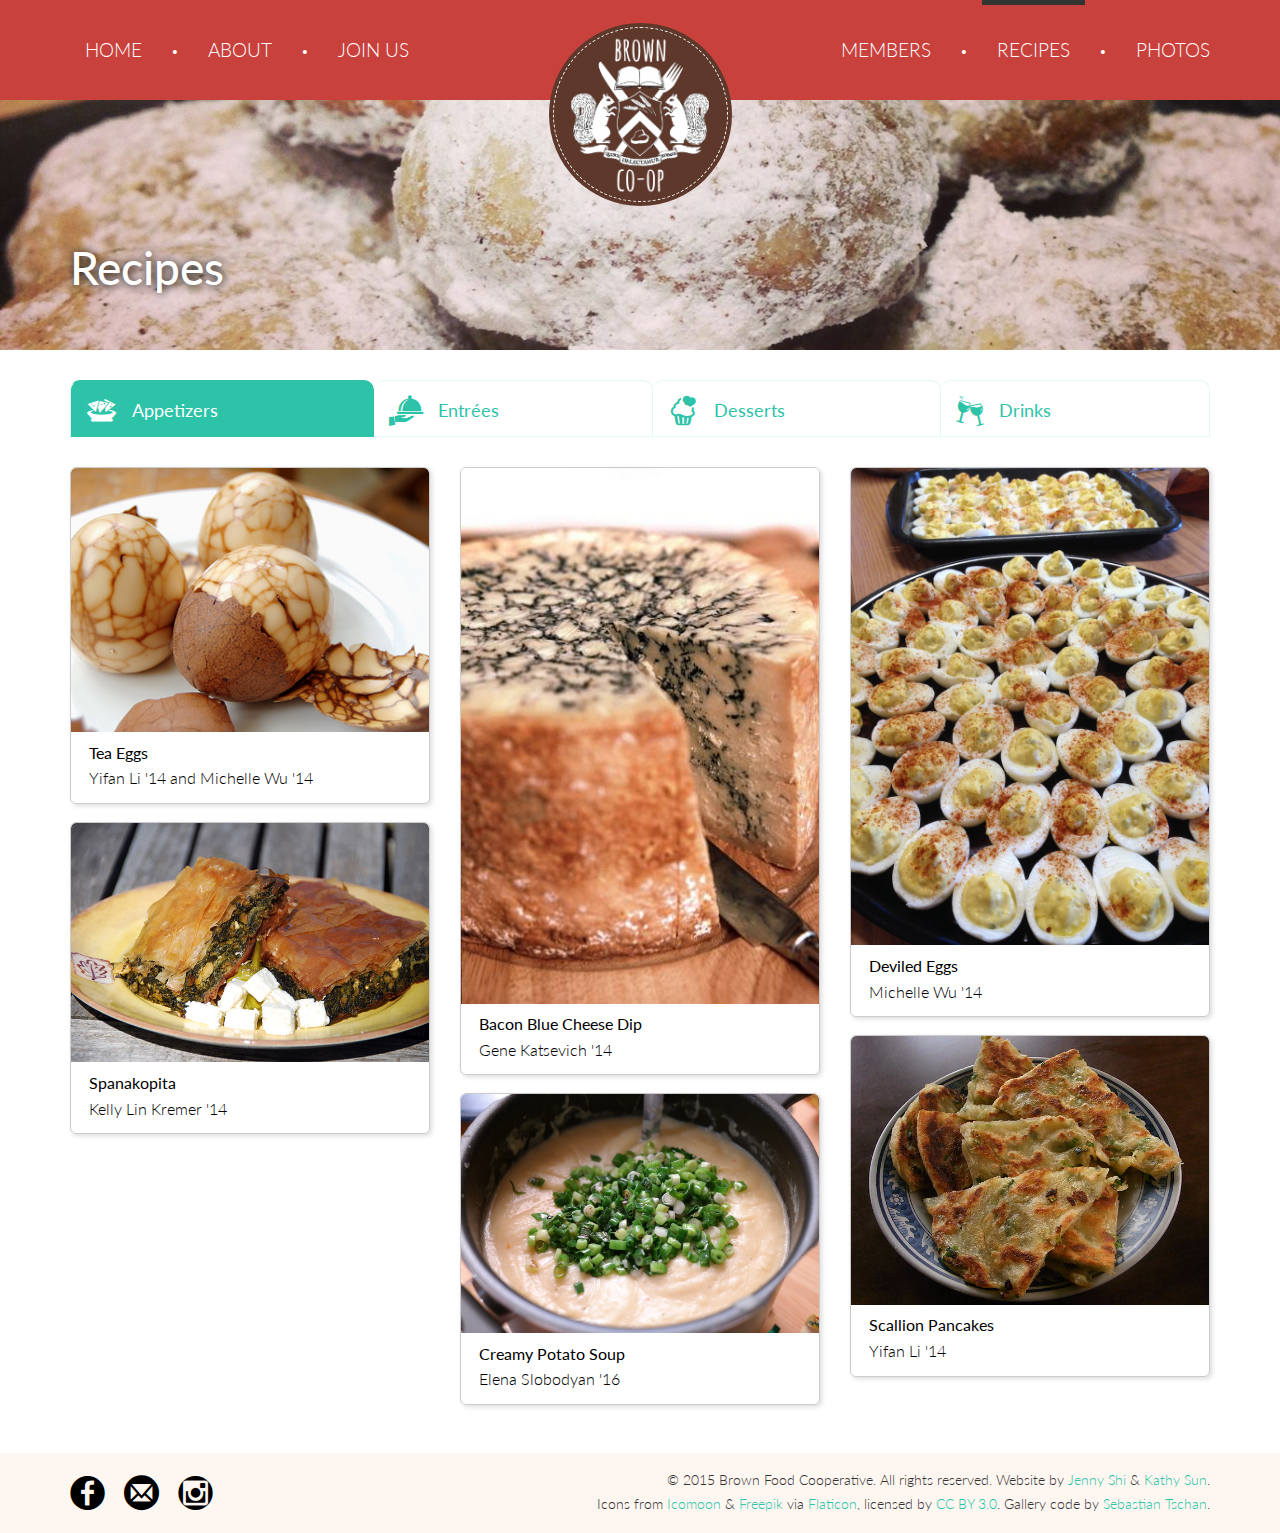
<file: recipes.html>
<!DOCTYPE html>
<html lang="en">
<head>
  <meta charset="utf-8">
  <meta http-equiv="X-UA-Compatible" content="IE=edge">
  <meta name="viewport" content="width=device-width, initial-scale=1">
  <meta name="description" content="">
  <meta name="author" content="">

  <title>Brown Food Cooperative &middot; Recipes</title>

  <!-- Bootstrap core CSS -->
  <link href="css/bootstrap.min.css" rel="stylesheet">
  <link href='http://fonts.googleapis.com/css?family=Lato:300,400' rel='stylesheet' type='text/css'>
  <link href="css/main.css" rel="stylesheet">
  <link href="css/responsive.css" rel="stylesheet">
  <link href="css/flaticon.css" rel="stylesheet">

  <!-- HTML5 shim and Respond.js for IE8 support of HTML5 elements and media queries -->
  <!--[if lt IE 9]>
  <script src="https://oss.maxcdn.com/html5shiv/3.7.2/html5shiv.min.js"></script>
  <script src="https://oss.maxcdn.com/respond/1.4.2/respond.min.js"></script>
  <![endif]-->
</head>

<body>
  <!-- NAVBAR -->
  <div id="logo" class="text-center"><img src="images/logo.png"></div>

  <nav id="navbar" class="navbar navbar-default navbar-static-top">
    <div class="container">
      <div class="navbar-header">
        <button type="button" class="navbar-toggle collapsed" data-toggle="collapse" data-target=".navbar-collapse">
          <span class="sr-only">Toggle navigation</span>
          <span class="icon-bar"></span>
          <span class="icon-bar"></span>
          <span class="icon-bar"></span>
        </button>
        <a class="navbar-brand" href="index.html"><img src="images/logo_navbar.png"></a>
      </div>
      <div id="navbar" class="navbar-collapse collapse">
        <ul id="nav-left" class="nav navbar-nav">
          <li><a href="index.html">HOME</a></li>
          <li class="nav-divider">&middot;</li>
          <li><a href="about.html">ABOUT</a></li>
          <li class="nav-divider">&middot;</li>
          <li><a href="join.html">JOIN US</a></li>
          <li id="center-dot" class="nav-divider">&middot;</li>
        </ul>
        <ul id="nav-right" class="nav navbar-nav navbar-right">
          <li><a href="members.html">MEMBERS</a></li>
          <li class="nav-divider">&middot;</li>
          <li class="current-page"><a href="recipes.html">RECIPES</a></li>
          <li class="nav-divider">&middot;</li>
          <li><a href="photos.html">PHOTOS</a></li>
        </ul>
      </div><!--/.nav-collapse -->
    </div>
  </nav>

  <div class="jumbotron" id="recipes-jumbo">
    <div class="container">
      <h1>Recipes</h1>
    </div>
  </div>

  <div class="container">
    <ul id="recipes-nav" class="nav nav-tabs nav-justified" role="tablist">
      <li role="presentation" class="active">
        <a href="#appetizers" role="tab" data-toggle="tab"><span class="recipe-icon flaticon-guacamole"></span>Appetizers</a>
      </li>
      <li role="presentation">
        <a href="#entrees" role="tab" data-toggle="tab"><span class="recipe-icon flaticon-covered16"></span>Entr&eacute;es</a>
      </li>
      <li role="presentation">
        <a href="#desserts" role="tab" data-toggle="tab"><span class="recipe-icon flaticon-dessert4"></span>Desserts</a>
      </li>
      <li role="presentation">
        <a href="#drinks" role="tab" data-toggle="tab"><span class="recipe-icon flaticon-party1"></span>Drinks</a>
      </li>
    </ul>

    <div class="tab-content">
      <div id="appetizers" role="tabpanel" class="tab-pane active">
        <div class="row">

          <!--Column 1-->
          <div class="col-sm-4">
            <!-- Tea Eggs -->
            <div class="recipe">
              <a data-toggle="modal" data-target="#teaEggs">
                <div class="image"><img src="images/recipes/teaeggs.jpg"></div>
                <p class="bold">Tea Eggs</p>
                <p>Yifan Li '14 and Michelle Wu '14</p>
              </a>
            </div>
            <div id="teaEggs" class="modal fade" tabindex="-1" role="dialog"><div class="modal-dialog"><div class="modal-content">
              <div class="modal-header">
                <button type="button" class="close" data-dismiss="modal"><span>&times;</span></button>
                <h4 class="modal-title">Tea Eggs</h4>
              </div>
              <div class="modal-body">
                <h5>Ingredients</h5>
                <ul>
                  <li>Eggs</li>
                  <li>Water</li>
                  <li>Soy sauce</li>
                  <li>Five spice (anise, Chinese cinnamon, cloves, ginger, fennel)</li>
                  <li>Tea leaves (can be done with tea bags, but leaves give best result. I recommend using pu er tea)</li>
                  <li>Salt</li>
                </ul>
                <h5>Directions</h5>
                <ol>
                  <li>Hard boil eggs in enough boiling water to cover. Add salt to water to facilitate peeling and to raise water temperature for faster cooking.</li>
                  <li>When the eggs are cooked, crack them all around, making sure that the cracks are deep. Ideally the cracks should be deep enough that the shards pierce the membrane of the cooked egg. When in doubt, crack harder. But make sure that the shell remains on the egg.</li>
                  <li>Prepare the broth with about a 25:1 ratio of water to soy sauce (~750 mL to 30 mL will do for about 8 eggs). Add five spice and more soy sauce to taste. When in doubt, add more five spice. Use about as many tea leaves as you would if you were brewing that volume of tea, maybe a little more if your tea is cheap, definitely more if you're using tea bags. Boil the broth until the tea leaves open and the tea aroma is infused. Let simmer.</li>
                  <li>Slow cook the eggs over very low heat for many hours (24 should do). If slow cooking is inconvenient, then let the eggs steep in the refrigerator. It will take longer.</li>
                </ol>
              </div>
            </div></div></div>

            <!-- Spanakopita -->
            <div class="recipe">
              <a data-toggle="modal" data-target="#spanakopita">
                <div class="image"><img src="images/recipes/spanikopita.jpg"></div>
                <p class="bold">Spanakopita</p>
                <p>Kelly Lin Kremer '14</p>
              </a>
            </div>
            <div id="spanakopita" class="modal fade" tabindex="-1" role="dialog"><div class="modal-dialog"><div class="modal-content">
              <div class="modal-header">
                <button type="button" class="close" data-dismiss="modal"><span>&times;</span></button>
                <h4 class="modal-title">Spanakopita</h4>
              </div>
              <div class="modal-body">
                <h5>Ingredients</h5>
                <ul>
                  <li>3 tbsp olive oil</li>
                  <li>1 cup green onions</li>
                  <li>4-7 cloves garlic, minced</li>
                  <li>1 large Roma-size bag of frozen spinach</li>
                  <li>1.5 lbs feta, crumbled + more to taste</li>
                  <li>1 cup ricotta cheese</li>
                  <li>2 tbsp. lemon juice</li>
                  <li>Salt and pepper to taste</li>
                  <li>1 stick of butter, melted + more as needed</li>
                  <li>1 package phyllo dough</li>
                </ul>
                <h5>Directions</h5>
                <h6>To make filling:</h6>
                <ol>
                  <li>Heat oil in a heavy skillet over moderate heat.</li>
                  <li>Add onion and garlic and saute until fragrant, about 1 minute.</li>
                  <li>Add spinach, and continue to cook until spinach is defrosted.</li>
                  <li>Remove from heat and cool. Strain excess water from the spinach mixture.</li>
                  <li>Transfer to a bowl and stir in cheese and lemon juice. Season with salt and pepper to taste.</li>
                </ol>
                <h6>To make triangles:</h6>
                <ol>
                  <li>Melt butter in a small saucepan. Cover phyllo stack with a dampened kitchen towel.</li>
                  <li>Take one phyllo sheet from stack and arrange on a work surface with a long side nearest you (keeping remaining sheets covered) and brush with some butter. Top with another phyllo sheet and brush with more butter. Cut buttered phyllo stack crosswise into strips 2-3 inches wide.</li>
                  <li>Place a spoonful of filling near one corner of a strip on end nearest you, then fold corner of phyllo over to enclose filling and form a triangle. Continue folding strip (like a flag), maintaining triangle shape. Put triangle, seam side down, on a large baking sheet and brush top with butter. Make more triangles in same manner, using all of phyllo.</li>
                  <li>Bake triangles in middle of oven at 375°F until golden brown, 20 to 25 minutes, then transfer to a rack to cool slightly.</li>
                  <li>Do ahead: Pastry triangles can be formed, but not baked, three days ahead. Arrange in one layer in heavy-duty sealed plastic bags, then freeze. Bake frozen pastries (do not thaw) in same manner as above.</li>
                </ol>
              </div>
            </div></div></div>

          </div><!-- /column 1 -->

          <!--Column 2-->
          <div class="col-sm-4">
            <!-- Bacon Blue Cheese Dip -->
            <div class="recipe">
              <a data-toggle="modal" data-target="#baconbcd">
                <div class="image"><img src="images/recipes/bluecheese.jpg"></div>
                <p class="bold">Bacon Blue Cheese Dip</p>
                <p>Gene Katsevich '14</p>
              </a>
            </div>
            <div id="baconbcd" class="modal fade" tabindex="-1" role="dialog"><div class="modal-dialog"><div class="modal-content">
              <div class="modal-header">
                <button type="button" class="close" data-dismiss="modal"><span>&times;</span></button>
                <h4 class="modal-title">Bacon Blue Cheese Dip</h4>
              </div>
              <div class="modal-body">
                <em>12-15 servings</em>
                <h5>Ingredients</h5>
                <ul>
                  <li>7 bacon slices, chopped</li>
                  <li>2 garlic cloves, minced</li>
                  <li>2 (8-ounce) packages cream cheese, softened</li>
                  <li>1/3 cup half-and-half</li>
                  <li>4 ounces crumbled blue cheese</li>
                  <li>2 tablespoons chopped fresh chives</li>
                  <li>3 tablespoons chopped walnuts</li>
                  <li>Flatbread or assorted crackers</li>
                </ul>
                <h5>Directions</h5>
                <ol>
                  <li>Cook chopped bacon in a skillet over medium-high heat 10 minutes or until crisp. Drain bacon, and set aside.</li>
                  <li>Add minced garlic to skillet, and sauté 1 minute.</li>
                  <li>Beat cream cheese at medium speed with an electric mixer until smooth. Add half-and-half, beating until combined.</li>
                  <li>Stir in bacon, garlic, blue cheese, and chives.</li>
                  <li>Spoon mixture evenly into 4 (1-cup) individual baking dishes.</li>
                  <li>Bake at 350° for 15 minutes or until golden and bubbly.</li>
                  <li>Sprinkle evenly with chopped walnuts, and serve with flatbread or assorted crackers.</li>
                </ol>
              </div>
            </div></div></div>

            <!-- Creamy Potato Soup -->
            <div class="recipe">
              <a data-toggle="modal" data-target="#potatoSoup">
                <div class="image"><img src="images/recipes/potatosoup.jpg"></div>
                <p class="bold">Creamy Potato Soup</p>
                <p>Elena Slobodyan '16</p>
              </a>
            </div>
            <div id="potatoSoup" class="modal fade" tabindex="-1" role="dialog"><div class="modal-dialog"><div class="modal-content">
              <div class="modal-header">
                <button type="button" class="close" data-dismiss="modal"><span>&times;</span></button>
                <h4 class="modal-title">Creamy Potato Soup</h4>
              </div>
              <div class="modal-body">
                <h5>Directions</h5>
                <ol>
                  <li>Weigh the butter that you’re going to put in and measure out that same weight of flour.</li>
                  <li>Melt a stick of butter in a pot on medium heat.</li>
                  <li>Fry onions, carrots, and any other veggies you got going on in your fridge.</li>
                  <li>Add flour, a bit at a time, and mix.</li>
                  <li>Let it fry a bit more, but keep cutting those potatoes!</li>
                  <li>Finally, add water/broth/stock/whatever you got (more water than not, though!) and potatoes.</li>
                  <li>Stir with love.</li>
                  <li>Closer to the end, add some sour cream and milk, as well as garlic, salt, black pepper, red pepper, parsley, and anything else that seems to fit.</li>
                  <li>(Optional) Process the potatoes to make the soup creamier with fewer potato pieces, but it tastes good either way.</li>
                  <li>Enjoy with mozzarella cheese! :D</li>
                </ol>
              </div>
            </div></div></div>

          </div><!-- /column 2 -->

          <!--Column 3-->
          <div class="col-sm-4">
            <!-- Deviled Eggs -->
            <div class="recipe">
              <a data-toggle="modal" data-target="#deviledEggs">
                <div class="image"><img src="images/recipes/deviledeggs.jpg"></div>
                <p class="bold">Deviled Eggs</p>
                <p>Michelle Wu '14</p>
              </a>
            </div>
            <div id="deviledEggs" class="modal fade" tabindex="-1" role="dialog"><div class="modal-dialog"><div class="modal-content">
              <div class="modal-header">
                <button type="button" class="close" data-dismiss="modal"><span>&times;</span></button>
                <h4 class="modal-title">Deviled Eggs</h4>
              </div>
              <div class="modal-body">
                <h5>Ingredients</h5>
                <ul>
                  <li>8 hard boiled eggs, peeled</li>
                  <li>1/4 cup mayonnaise</li>
                  <li>1 1/2 tbsp relish</li>
                  <li>1 tsp mustard</li>
                  <li>1 tsp black pepper</li>
                  <li>paprika</li>
                </ul>
                <h5>Directions</h5>
                <ol>
                  <li>Halve the eggs lengthwise. Remove yolks and combine in a bowl.</li>
                  <li>Mash yolks. Add mayonnaise, relish, mustard and pepper. Mix well.</li>
                  <li>Fill egg whites with yolk mixture.</li>
                  <li>Garnish with paprika.</li>
                </ol>
              </div>
            </div></div></div>

            <!-- Scallion Pancakes -->
            <div class="recipe">
              <a data-toggle="modal" data-target="#scallionPancakes">
                <div class="image"><img src="images/recipes/scallionpancakes.jpg"></div>
                <p class="bold">Scallion Pancakes</p>
                <p>Yifan Li '14</p>
              </a>
            </div>
            <div id="scallionPancakes" class="modal fade" tabindex="-1" role="dialog"><div class="modal-dialog"><div class="modal-content">
              <div class="modal-header">
                <button type="button" class="close" data-dismiss="modal"><span>&times;</span></button>
                <h4 class="modal-title">Scallion Pancakes</h4>
              </div>
              <div class="modal-body">
                <h5>Ingredients</h5>
                <ul>
                  <li>Scallions, finely chopped</li>
                  <li>Flour</li>
                  <li>Near boiling water</li>
                  <li>Sesame oil</li>
                  <li>Canola oil</li>
                  <li>Salt</li>
                </ul>
                <h5>Directions</h5>
                <ol>
                  <li>Make dough by adding boiling water to flour slowly while mixing rapidly. The resulting dough should be firm but soft, and should be a consistency like dumpling wrappers or fresh ramen. Let sit for half an hour, covered.</li>
                  <li>Take out little balls about half the size of a tennis ball and roll it flat. Brush the circle with sesame oil, sprinkle salt, and spread a pinch of scallions.</li>
                  <li>Roll up the circle into a snake, keeping the roll as tight as possible. Now coil the snake into a helix fossil, or a cinnamon bun.</li>
                  <li>Roll out the coil again into a pancake, keeping the dough intact throughout.</li>
                  <li>Fry in a hot pan with enough oil to almost cover the pancake. Swirl liberally and flip when one side is fried golden brown. If there are large bubbles forming, lift the pan off of the stove a little to lessen the heat.</li>
                  <li>Serve quartered with sauce (soy sauce, fish sauce, sugar/honey, sliced ginger, scallions).</li>
                </ol>
              </div>
            </div></div></div>

          </div><!-- /column 3 -->

        </div><!-- /row -->
      </div><!-- /appetizers -->

      <div id="entrees" role="tabpanel" class="tab-pane">
        <div class="row">

          <!--Column 1-->
          <div class="col-sm-4">

            <!-- Fesenjoon -->
            <div class="recipe">
              <a data-toggle="modal" data-target="#fesenjoon">
                <div class="image"><img src="images/recipes/fesenjoon.jpg"></div>
                <p class="bold">Fesenjoon (Persian Chicken Walnut-Pomegranate Stew, served with rice)</p>
                <p>Flora Massah '13</p>
              </a>
            </div>
            <div id="fesenjoon" class="modal fade" tabindex="-1" role="dialog"><div class="modal-dialog"><div class="modal-content">
              <div class="modal-header">
                <button type="button" class="close" data-dismiss="modal"><span>&times;</span></button>
                <h4 class="modal-title">Fesenjoon (Persian Chicken Walnut-Pomegranate Stew, served with rice)</h4>
              </div>
              <div class="modal-body">
                <em>For six servings.</em>
                <h5>Ingredients</h5>
                <ul>
                  <li>5 chicken thighs (or breasts)</li>
                  <li>1/6 bottle pomegranate molasses (Cortas brand)</li>
                  <li>1/2 bag walnuts</li>
                  <li>1/2 onion</li>
                  <li>1 tbsp turmeric</li>
                  <li>Sugar</li>
                </ul>
                <h5>Directions</h5>
                <ol>
                  <li>Prepare chicken (cut off fat/blood, rinse with water).</li>
                  <li>Add chicken to pot; add generous amount of water, half an onion, and turmeric.</li>
                  <li>When chicken is cooked, remove the onion.</li>
                  <li>Take out the chicken, remove meat from the bones; add pieces of meat back to pot with chicken water.</li>
                  <li>Crush walnuts with food processor, add to pot</li>
                  <li>Let cook for a while (about an hour).</li>
                  <li>Add pomegranate paste (to taste).</li>
                  <li>Add sugar (to taste).</li>
                  <li>Let simmer for 3 hours preferably, or at least an hour.</li>
                </ol>
              </div>
            </div></div></div>

            <!-- Chicken and Sausage Gumbo -->
            <div class="recipe">
              <a data-toggle="modal" data-target="#gumbo">
                <div class="image"><img src="images/recipes/gumbo.jpg"></div>
                <p class="bold">Chicken and Sausage Gumbo</p>
                <p>Christopher Cochran '14</p>
              </a>
            </div>
            <div id="gumbo" class="modal fade" tabindex="-1" role="dialog"><div class="modal-dialog"><div class="modal-content">
              <div class="modal-header">
                <button type="button" class="close" data-dismiss="modal"><span>&times;</span></button>
                <h4 class="modal-title">Chicken and Sausage Gumbo</h4>
              </div>
              <div class="modal-body">
                <h5>Ingredients</h5>
                <ul>
                  <li>White Flour Olive Oil Onions Garlic</li>
                  <li>Bell Peppers</li>
                  <li>Celery</li>
                  <li>Beef Broth (or other dark broth)</li>
                  <li>Tomato paste or tomato juice</li>
                  <li>Okra</li>
                  <li>Chicken</li>
                  <li>Andouille Sausage</li>
                  <li>Optional Vegetables: Carrots, Zucchini, anything else you have in the fridge</li>
                  <li>Basil</li>
                  <li>Oregano</li>
                  <li>Parsley (fresh if possible, but dried is ok)</li>
                  <li>Bay Leaves</li>
                  <li>Black pepper</li>
                  <li>Crushed red pepper</li>
                  <li>Cayenne pepper</li>
                  <li>Paprika</li>
                  <li>Rice</li>
                </ul>
                <h5>Directions</h5>
                <ol>
                  <li><em>Prepare your ingredients.</em> Slice the celery lengthwise into long thin strips, then chop widthwise into the tiniest portions you can manage. Do the same to the bell pepper and the onions. Mix these together in a bowl. Onions, bell pepper, and celery should be in roughly equal portions. This mixture is called "the holy trinity". Finely mince the garlic. Open up the beef broth and have it on the counter ready to use. Slice the sausage into bite-sized rounds. Slice the chicken into bite-sized cubes.</li>
                  <li><em>Cook the roux (pronounced like "roo").</em> Pour a very generous amount of olive oil into a very large heavy stock pot. You can supplement the olive oil with vegetable oil if the olive oil alone is too expensive. You can also supplement with butter, but this is more difficult to work with because butter has a much lower smoke point. Heat on medium heat until you feel the heat on the back of your hand and you just start to see convection lines in the oil (it looks like a turtle's back). Add white flour to the hot oil and vigorously stir it until evenly mixed. If the mixture is very runny, add more flour. If the mixture is balling up and looking like dough, add more oil. To test whether the proportion of flour to oil is right, scrape the pan along the middle. You should be able to see a clean streak of metal pan, but then the roux should cover it up again after a few seconds. Stir continuously, being sure to scrape every part of the bottom of the pan until the roux starts to bubble and becomes slightly more liquid, then reduce heat to simmer. Continue to stir without stopping until the roux turns a golden brown and smells like a fresh baked cookie (about 15-20 minutes). It is important to stir continuously because it takes about 10 seconds for the roux to burn if you stop stirring.</li>
                  <li><em>Add the Holy Trinity.</em> Add the Holy Trinity and the Garlic to the roux and vigorously stir them in. The pot will hiss and steam at you very angrily, so be sure to protect your hands from the hot oil. Increase heat to medium and continue to stir and cook the roux (now filled with the spirit of the holy trinity). As the trinity releases water, the roux will become very stiff, gummy, and hard to stir, reduce heat to simmer but keep stirring anyway. Cook until the roux has turned a very very dark brown, smells like it's starting to burn despite your stirring, and the onions are translucent (~20-40 minutes)</li>
                  <li><em>Add the Liquid.</em> Pour in all the broth at once, and stir together with the roux. Keep adding water until the mixture is the consistency of a very thick soup. Increase heat to medium and stir about once every 3 minutes.</li>
                  <li><em>Add the Okra and the Flavorings.</em> Add the Okra and all the spices. Be generous with the green herbs and very generous with the paprika (this gives it the characteristic cajun flavor). Be generous with the red pepper, but conservative with the cayenne. Add enough tomato paste or tomato juice so that it gives the broth a nice richness and darkens the color, but not so much that it tastes like tomato. If you're adding any optional vegetables, add them now.</li>
                  <li><em>Simmer.</em> Once the pot starts to bubble, reduce heat to very low, put a lid on, and give it a stir once every 10-15 minutes.</li>
                  <li><em>Meanwhile, prepare the meats.</em> In a separate pan, heat a little oil. Add the sausage and fry until it starts to brown and curls up on the edges. Lift the sausage out with a slotted spoon and add to the big gumbo pot. Put the chicken in the pan and cook until all the outer edges are white, but the inside is still a little pink. Drain the chicken and add to the big gumbo pot.</li>
                  <li><em>Simmer some more, and prepare the rice.</em> Continue to cook the gumbo on low heat, stirring about once every 10-15 minutes, for approximately 2.5-3 hours. The gumbo is done when it has changed consistency (it should look soupy, not like gravy), when the oil is starting to separate out between stirrings, when it has become very dark, and when the okra is so tender that it melts away in your mouth. Cook the rice, serve gumbo over rice.</li>
                </ol>
              </div>
            </div></div></div>

            <!-- Chicken and Mushroom Quesadillas -->
            <div class="recipe">
              <a data-toggle="modal" data-target="#quesadillas">
                <div class="image"><img src="images/recipes/chickenques.jpg"></div>
                <p class="bold">Chicken and Mushroom Quesadillas</p>
                <p>Jennifer Chew '15</p>
              </a>
            </div>
            <div id="quesadillas" class="modal fade" tabindex="-1" role="dialog"><div class="modal-dialog"><div class="modal-content">
              <div class="modal-header">
                <button type="button" class="close" data-dismiss="modal"><span>&times;</span></button>
                <h4 class="modal-title">Chicken and Mushroom Quesadillas</h4>
              </div>
              <div class="modal-body">
                <h5>Ingredients</h5>
                <ul>
                  <li>1 tablespoon canola oil</li>
                  <li>1 large onion, chopped (about 2 cups)</li>
                  <li>8 ounces white button mushrooms, (about 3 cups)</li>
                  <li>3 cloves garlic, minced</li>
                  <li>2 cups cooked chopped skinless, boneless chicken breast (1 breast half)</li>
                  <li>1 teaspoon ground cumin</li>
                  <li>1 teaspoon chili powder</li>
                  <li>1 teaspoon dried oregano</li>
                  <li>2 cups baby spinach leaves, sliced into ribbons</li>
                  <li>1/2 teaspoon salt</li>
                  <li>1/4 teaspoon fresh ground black pepper</li>
                  <li>4 (10-inch) whole-grain flour tortillas</li>
                  <li>1 cup shredded Mexican cheese mix or Cheddar</li>
                  <li>1/2 cup salsa</li>
                  <li>1/4 cup reduced-fat sour cream</li>
                </ul>
                <h5>Directions</h5>
                <ol>
                  <li>Heat the oil in a large skillet over a medium heat.</li>
                  <li>Add the onions and mushrooms and cook until the mushroom water is evaporated and they begin to brown, 5 to 7 minutes.</li>
                  <li>Add the garlic and cook for 1 minute more.</li>
                  <li>Add chicken, cumin, chili powder and oregano and stir until all spices are incorporated.</li>
                  <li>Add spinach, salt and pepper and cook until spinach is wilted, about 2 minutes.</li>
                  <li>Lay 1 tortilla on a flat work surface and sprinkle with 1/4 cup shredded cheese.</li>
                  <li>Spoon 1/2 chicken and vegetable mixture on top of cheese, then top with an additional 1/4 cup cheese.</li>
                  <li>Top with another flour tortilla. Heat a large nonstick skillet with cooking spray over medium heat.</li>
                  <li>Carefully place 1 quesadilla in pan and cook 3 minutes. Using a large spatula, gently flip quesadilla and cook an additional 3 minutes until lightly browned and cheese is melted. Repeat.</li>
                  <li>Slice each quesadilla into quarters. Place 2 quarters on a plate with 1 tablespoon sour cream and 2 tablespoons salsa.</li>
                </ol>
              </div>
            </div></div></div>

            <!-- Chicken Shawarma -->
            <div class="recipe">
              <a data-toggle="modal" data-target="#chickenShawarma">
                <div class="image"><img src="images/recipes/shawarma.jpg"></div>
                <p class="bold">Chicken Shawarma</p>
                <p>Jocelyn Tang '15</p>
              </a>
            </div>
            <div id="chickenShawarma" class="modal fade" tabindex="-1" role="dialog"><div class="modal-dialog"><div class="modal-content">
              <div class="modal-header">
                <button type="button" class="close" data-dismiss="modal"><span>&times;</span></button>
                <h4 class="modal-title">Chicken Shawarma</h4>
              </div>
              <div class="modal-body">
                <h5>Ingredients:</h5>
                <h6>For the chicken:</h6>
                <ul>
                  <li>2 tbsp fresh lemon juice</li>
                  <li>1 tsp curry powder</li>
                  <li>2 tsp olive oil</li>
                  <li>3/4 tsp salt</li>
                  <li>1/2 tsp ground cumin</li>
                  <li>3 garlic cloves, minced</li>
                  <li>1 pound skinless, boneless chicken breast, cut into 16 (3-inch) strips</li>
                </ul>
                <h6>For the sauce:</h6>
                <ul>
                  <li>1/2 cup plain Greek yogurt</li>
                  <li>2 tbsp tahini</li>
                  <li>2 tsp fresh lemon juice</li>
                  <li>1/4 tsp salt</li>
                  <li>1 garlic clove, minced</li>
                </ul>
                <h6>Other:</h6>
                <ul>
                  <li>Cooking spray</li>
                  <li>4 (6-inch) pitas</li>
                  <li>1 cup chopped romaine lettuce</li>
                  <li>8 (1/4-inch-thick) tomato slices</li>
                </ul>
                <h5>Directions</h5>
                <ol>
                  <li>To prepare chicken, combine first 6 ingredients in a medium bowl. Add chicken to bowl; toss well to coat. Let stand at room temperature 20 minutes.</li>
                  <li>To prepare sauce, combine yogurt and next 4 ingredients (through 1 garlic clove), stirring with a whisk.</li>
                  <li>Thread 2 chicken strips onto each of 8 (12-inch) skewers. Place kebabs on a grill rack coated with cooking spray; grill 4 minutes on each side or until done.</li>
                  <li>Place pitas on grill rack; grill 1 minute on each side or until lightly toasted. Place 1 pita on each of 4 plates; top each serving with ¼ cup lettuce and 2 tomato slices. Top each serving with 4 chicken pieces; drizzle each serving with 2 tablespoons sauce.</li>
                </ol>
              </div>
            </div></div></div>

          </div><!-- /column 1 -->

          <!--Column 2-->
          <div class="col-sm-4">

            <!-- Three Cups Chicken -->
            <div class="recipe">
              <a data-toggle="modal" data-target="#threecupsChicken">
                <div class="image"><img src="images/recipes/threecupschicken.jpg"></div>
                <p class="bold">Three Cups Chicken</p>
                <p>Wen Wei Ho '13</p>
              </a>
            </div>
            <div id="threecupsChicken" class="modal fade" tabindex="-1" role="dialog"><div class="modal-dialog"><div class="modal-content">
              <div class="modal-header">
                <button type="button" class="close" data-dismiss="modal"><span>&times;</span></button>
                <h4 class="modal-title">Three Cups Chicken</h4>
              </div>
              <div class="modal-body">
                <h5>Ingredients</h5>
                <ul>
                  <li>1 bag of chicken, 8lbs or so, chopped into bite sized pieces</li>
                  <li>15-20 cloves of garlic, chopped into medium sized pieces (not minced)</li>
                  <li>2-3 ginger roots, cut into thin slices (not strips) [optional]</li>
                  <li>1.5 cup sesame oil</li>
                  <li>1.5 cup rice wine</li>
                  <li>1 cup of dark soy sauce</li>
                  <li>3/4 cup of light soy sauce</li>
                  <li>8 tbsp sugar</li>
                  <li>2 handfuls of thai basil (not the usual basil!)</li>
                  <li>2-3 stalks of scallions (spring onions), chopped [optional]</li>
                </ul>
                <h5>Directions</h5>
                <ol>
                  <li>Put the chopped chicken in a large container.</li>
                  <li>Pour the soy sauces, rice wine, and 1 cup of sesame oil into the container. (if at this stage the color of the chicken is not too dark, then there is not enough dark soy sauce)</li>
                  <li>Grab roughly half of the chopped garlic and sliced ginger and put them in the container. Also put in the sugar.</li>
                  <li>Stir thoroughly using your hands, marinating the meat. Once evenly marinated, leave aside.</li>
                  <li>Heat the remaining 1/2 cup of sesame oil in a wok at medium-high heat. </li>
                  <li>Once hot, stir-fry the remaining garlic, ginger, and scallions, until fragrant. (~3-5 minutes)</li>
                  <li>Turn the heat to high. Add the marinated chicken, and stir vigorously at the beginning for a few minutes, evenly distributing the heat.</li>
                  <li>Once most of the chicken has been seared, turn the heat down to either medium-low (A) or low (B).</li>
                  <li>Cover, and let the chicken cook, stirring periodically.</li>
                  <li>After about 10 minutes, chicken should be fully cooked. Thicken using corn starch pre-mixed with COLD water in a 1:1 ratio.</li>
                  <li>Leave for longer and let the sauces reduce, till the sugar caramelizes and the flavours become more complex. There is no need for corn starch in this case.</li>
                </ol>
              </div>
            </div></div></div>

            <!-- Sweet Potato Ravioli -->
            <div class="recipe">
              <a data-toggle="modal" data-target="#ravioli">
                <div class="image"><img src="images/recipes/ravioli.jpg"></div>
                <p class="bold">Sweet Potato Ravioli with Brown Butter Sage Sauce</p>
                <p>Christopher Cochran '14</p>
              </a>
            </div>
            <div id="ravioli" class="modal fade" tabindex="-1" role="dialog"><div class="modal-dialog"><div class="modal-content">
              <div class="modal-header">
                <button type="button" class="close" data-dismiss="modal"><span>&times;</span></button>
                <h4 class="modal-title">Sweet Potato Ravioli with Brown Butter Sage Sauce</h4>
              </div>
              <div class="modal-body">
                <h5>Ingredients</h5>
                <h6>For the filling:</h6>
                <ul>
                  <li>Onions</li>
                  <li>Garlic</li>
                  <li>Sweet potatoes</li>
                  <li>Ricotta Cheese</li>
                  <li>Black Pepper</li>
                  <li>Basil</li>
                  <li>Oregano</li>
                  <li>Balsamic Vinegar</li>
                  <li>Brown Sugar</li>
                </ul>
                <h6>For the Pasta:</h6>
                <ul>
                  <li>White flour</li>
                  <li>Semolina flour</li>
                  <li>Eggs</li>
                  <li>Olive oil</li>
                </ul>
                <h6>For the Sauce:</h6>
                <ul>
                  <li>Butter (lots of it)</li>
                  <li>Fresh Sage (lots of it)</li>
                </ul>
                <h5>Directions</h5>
                <h6>For the filling:</h6>
                <ol>
                  <li>Peel, cut, and boil the sweet potatoes until tender.</li>
                  <li>Dice the onions and the garlic (a lot of it) and cook in olive oil on low heat until soft and translucent. </li>
                  <li>Pour the onions, garlic, and sweet potatoes into a bowl and blend with an immersion blender until smooth and creamy. </li>
                  <li>Stir in herbs, a little brown sugar, a little balsamic vinegar to taste</li>
                  <li>Mix with ricotta cheese in 1:1 ratio</li>
                </ol>
                <h6>Make the pasta:</h6>
                <ol>
                  <li>Mix together 1 part white flour and 1 part semolina flour</li>
                  <li>Make a well in the center of the flour and pour a little oil in</li>
                  <li>Crack a couple eggs into the center of the flour. Break the yolk with your fingers and mix the egg into the flour with your hands. Keep adding eggs until it can be formed into a ball. </li>
                  <li>Knead the dough until it's elastic (~5 minutes). Cover in saran wrap and let rest for 30 minutes. </li>
                  <li>Break off dough into manageable portions and roll into super thin sheets (if you're using a wooden surface you should be able to see the grains of the wood through the pasta). Cut into a rectangle. Repeat so that you have a second equally sized rectangle. Place little dollops of filling about 1 inch apart on the rectangle. Brush the pasta around the filling with water using a pastry brush. Place the second rectangle of pasta on top of the first rectangle. Seal the pasta between the fillings. Slice into individual ravioli. Repeat until you run out of pasta dough or filling</li>
                </ol>
                <h6>Cook the pasta and the sauce:</h6>
                <ol>
                  <li>Get a large pot of water boiling</li>
                  <li>Mince the sage really small</li>
                  <li>In a separate sauce pan melt the butter</li>
                  <li>Add the sage to the butter and cook until it smells delicious</li>
                  <li>Throw the raviolis in the boiling water. They should sink. They're done when they float. When that happens, drain them and put in a bowl</li>
                  <li>The sauce is done when the sage turns brown and starts to smell a little burnt. Pour over pasta.</li>
                </ol>
              </div>
            </div></div></div>

            <!-- Meatballs -->
            <div class="recipe">
              <a data-toggle="modal" data-target="#meatballs">
                <div class="image"><img src="images/recipes/meatballs.jpg"></div>
                <p class="bold">Meatballs with Parsley and Parmesan</p>
                <p>Jennifer Chew '15</p>
              </a>
            </div>
            <div id="meatballs" class="modal fade" tabindex="-1" role="dialog"><div class="modal-dialog"><div class="modal-content">
              <div class="modal-header">
                <button type="button" class="close" data-dismiss="modal"><span>&times;</span></button>
                <h4 class="modal-title">Meatballs with Parsley and Parmesan</h4>
              </div>
              <div class="modal-body">
                <h5>Ingredients</h5>
                <ul>
                  <li>4 large eggs</li>
                  <li>1/2 cup fresh French breadcrumbs</li>
                  <li>6 tablespoons grated Parmesan cheese</li>
                  <li>3 tablespoons olive oil</li>
                  <li>1/4 cup chopped fresh parsley</li>
                  <li>3 large garlic cloves, minced</li>
                  <li>2 teaspoons salt</li>
                  <li>1 teaspoon ground black pepper</li>
                  <li>2 pounds lean ground beef</li>
                  <li>additional olive oil</li>
                </ul>
                <h5>Directions</h5>
                <ol>
                  <li>Stir eggs, breadcrumbs, Parmesan cheese, 3 tablespoons olive oil, parsley, garlic, 2 teaspoons salt and pepper in large bowl to blend. Add ground beef and mix thoroughly.</li>
                  <li>Form mixture into 1 1/2-inch diameter meatballs.</li>
                  <li>Pour enough oil into heavy large skillet to coat bottom; heat over medium-low heat.</li>
                  <li>Working in batches, add meatballs and fry until brown and cooked through, turning frequently and adding more oil as needed, about 15 minutes per batch. Transfer to plate.</li>
                </ol>
              </div>
            </div></div></div>

            <!-- Baked Chili Garlic Chicken -->
            <div class="recipe">
              <a data-toggle="modal" data-target="#bakedchicken">
                <div class="image"><img src="images/recipes/bakedchicken.jpg"></div>
                <p class="bold">Baked Chili Garlic Chicken</p>
                <p>Gene Katsevich '14</p>
              </a>
            </div>
            <div id="bakedchicken" class="modal fade" tabindex="-1" role="dialog"><div class="modal-dialog"><div class="modal-content">
              <div class="modal-header">
                <button type="button" class="close" data-dismiss="modal"><span>&times;</span></button>
                <h4 class="modal-title">Baked Chili Garlic Chicken</h4>
              </div>
              <div class="modal-body">
                <h5>Ingredients</h5>
                <ul>
                  <li>3.5 to 4.5 lb chicken</li>
                  <li>3/4 cup minced jalapeno peppers</li>
                  <li>1/2 cup garlic cloves</li>
                  <li>1/2 cup olive oil</li>
                  <li>2 tbsp grated lemon or lime zest</li>
                  <li>2 tbsp cracked black peppercorns</li>
                  <li>1 tbsp salt</li>
                  <li>2 tablespoons chili powder</li>
                </ul>
                <h5>Directions</h5>
                <ol>
                  <li>Combine all ingredients except chicken in a blender or food processor until smooth.</li>
                  <li>Place chicken in a shallow baking dish.</li>
                  <li>Using about 2 tablespoons per piece, coat the chicken on all sides with chili-garlic spice paste.</li>
                  <li>Cover and refrigerate for 2 to 24 hours.</li>
                  <li>Position a rack in the center of the oven. Preheat to 350 degrees F.</li>
                  <li>Lightly oil a shallow roasting pan or baking sheet. Arrange the chicken on the pan.</li>
                  <li>Roast for 20 minutes. Turn over and roast another approximately 20 minutes or until chicken is done.</li>
                </ol>
              </div>
            </div></div></div>

          </div><!-- /column 2 -->

          <!--Column 3-->
          <div class="col-sm-4">

            <!-- Red Braised Pork -->
            <div class="recipe">
              <a data-toggle="modal" data-target="#redbraisedpork">
                <div class="image"><img src="images/recipes/redbraisedpork.jpg"></div>
                <p class="bold">Red Braised Pork</p>
                <p>Wen Wei Ho '13</p>
              </a>
            </div>
            <div id="redbraisedpork" class="modal fade" tabindex="-1" role="dialog"><div class="modal-dialog"><div class="modal-content">
              <div class="modal-header">
                <button type="button" class="close" data-dismiss="modal"><span>&times;</span></button>
                <h4 class="modal-title">Red Braised Pork</h4>
              </div>
              <div class="modal-body">
                <h5>Ingredients</h5>
                <ul>
                  <li>1.5 lbs Pork belly</li>
                  <li>3 tbsp vegetable oil</li>
                  <li>3 tbsp sugar (add more if sweeter is desirable)</li>
                  <li>3 cloves garlic peeled</li>
                  <li>2 scallions, cut into inch long pieces</li>
                  <li>3 whole star anise (if not, 3 tbsp of five spice powder, more if the 'fragrance' is not enough)</li>
                  <li>3 tbspns dark soy sauce (more if the color is not dark enough)</li>
                  <li>1/4 cup Shaoxing wine or Mirin (something fruity)</li>
                  <li>1.5 cup stock (from parboiling)</li>
                </ul>
                <h5>Directions</h5>
                <ol>
                  <li>In a large pot of boiling water (with some salt to increase the boiling temp), put the uncut thawed pork belly in. Make sure the water covers the pork belly and the water is continuously boiling at medium heat.</li>
                  <li>Continuously skim off the scum formed.</li>
                  <li>Boil for 15-20 minutes, remove the pork belly, and save the broth.</li>
                  <li>Cut the pork belly into 1.5 inch cubes after it is cool enough.</li>
                  <li>Put the sugar and oil in a wok. (do not heat yet)</li>
                  <li>Turn the heat to medium high, and mix periodically to caramerlize the sugar, for 3 minutes.</li>
                  <li>After 3 minutes, the oil should be hot enough, add the pork belly cubes. The oil should splatter, so be careful. This sears the pork skin. Coat the pork belly thoroughly with the melted sugar, for about 8 minutes. </li>
                  <li>Put the rest of the ingredients in, cover (with a small gap) and simmer at low heat for 50-60 minutes, stirring the meat every 10 minutes. make sure that there is sufficient liquid to cover the meat initially - otherwise, the wok is too full.</li>
                  <li>After 50-60 minutes, the sauce should have reduced to a thick consistency. Remove cover, turn heat to medium high in one last attempt to render that fat out of the pork belly. Cook for 10 minutes, and serve.</li>
                </ol>
              </div>
            </div></div></div>

            <!-- Sweet and Sour Pork -->
            <div class="recipe">
              <a data-toggle="modal" data-target="#sweetsourpork">
                <div class="image"><img src="images/recipes/sweetsourpork.jpg"></div>
                <p class="bold">Sweet and Sour Pork</p>
                <p>Jennifer Chew '15</p>
              </a>
            </div>
            <div id="sweetsourpork" class="modal fade" tabindex="-1" role="dialog"><div class="modal-dialog"><div class="modal-content">
              <div class="modal-header">
                <button type="button" class="close" data-dismiss="modal"><span>&times;</span></button>
                <h4 class="modal-title">Sweet and Sour Pork</h4>
              </div>
              <div class="modal-body">
                <h5>Ingredients</h5>
                <ul>
                  <li>1 1/4 pound pork tenderloin</li>
                  <li>salt and ground black pepper</li>
                  <li>1/3 cup ketchup</li>
                  <li>1/3 cup seasoned rice vinegar</li>
                  <li>1 (8 oz) can pineapple chunks, drained with juice reserved</li>
                  <li>2 tbsp brown sugar</li>
                  <li>4 cloves garlic, minced</li>
                  <li>2 tsp Sriracha</li>
                  <li>1 tsp soy sauce</li>
                  <li>1 pinch red pepper flakes</li>
                  <li>1 tbsp vegetable oil</li>
                  <li>1 tsp butter</li>
                  <li>1/4 cup chopped green onion (white part only)</li>
                  <li>2 tbsp chopped green onion tops</li>
                </ul>
                <h5>Directions</h5>
                <ol>
                  <li>Cut tenderloin into 4 pieces. Arrange in a single layer between two sheets of plastic wrap and pound with a meat mallet until each is about 1-inch thick. Generously season with salt and black pepper.</li>
                  <li>Whisk ketchup, rice vinegar, reserved pineapple juice, brown sugar, garlic, hot chili sauce, soy sauce, and red pepper flakes in a bowl. Set aside.</li>
                  <li>Heat vegetable oil in a skillet over high heat. Place pork in pan; reduce heat to medium. Cook until browned on both sides and cooked through, 5 to 6 minutes per side. Transfer to a plate.</li>
                  <li>Return skillet to medium heat. Stir butter into hot pan. When butter melts and starts to brown, stir in pineapple chunks. Cook, stirring, until pineapple is golden brown, 3 to 4 minutes.</li>
                  <li>Stir in ketchup mixture and 1/4 cup green onion (white parts). Reduce heat to low and simmer until garlic and onion have softened, 5 minutes.</li>
                  <li>Return pork to skillet; cook, stirring, until pork is heated through. Garnish with 2 tablespoons green onion tops.</li>
                </ol>
              </div>
            </div></div></div>

            <!-- Korean Ground Beef -->
            <div class="recipe">
              <a data-toggle="modal" data-target="#koreanbeef">
                <div class="image"><img src="images/recipes/koreanbeef.jpg"></div>
                <p class="bold">Korean Ground Beef</p>
                <p>Jocelyn Tang '15</p>
              </a>
            </div>
            <div id="koreanbeef" class="modal fade" tabindex="-1" role="dialog"><div class="modal-dialog"><div class="modal-content">
              <div class="modal-header">
                <button type="button" class="close" data-dismiss="modal"><span>&times;</span></button>
                <h4 class="modal-title">Korean Ground Beef</h4>
              </div>
              <div class="modal-body">
                <h5>Ingredients</h5>
                <ul>
                  <li>1 lb lean ground beef</li>
                  <li>1/4 - 1/2 cup brown sugar</li>
                  <li>1/4 cup soy sauce</li>
                  <li>1 tbsp sesame oil</li>
                  <li>3 cloves garlic, minced</li>
                  <li>1/2 tsp fresh ginger, minced</li>
                  <li>1/2 - 1 tsp crushed red peppers</li>
                  <li>salt and pepper</li>
                  <li>1 bunch green onions, diced</li>
                </ul>
                <h5>Directions</h5>
                <ol>
                  <li>Heat a large skillet over medium heat and brown ground beef with garlic in the sesame oil.</li>
                  <li>Drain most of the fat and add brown sugar, soy sauce, ginger, salt and pepper and red peppers.</li>
                  <li>Simmer for a few minutes to blend the flavors.</li>
                  <li>Serve over steamed rice and top with green onions.</li>
                </ol>
              </div>
            </div></div></div>

          </div><!-- /column 3 -->

        </div><!-- /row -->
      </div><!-- /entrees -->

      <div id="desserts" role="tabpanel" class="tab-pane">
        <div class="row">

          <!--Column 1-->
          <div class="col-sm-4">

            <!-- Mango Sticky Rice -->
            <div class="recipe">
              <a data-toggle="modal" data-target="#mangostickyrice">
                <div class="image"><img src="images/recipes/mangostickyrice.jpg"></div>
                <p class="bold">Mango Sticky Rice</p>
                <p>Wen Wei Ho '13</p>
              </a>
            </div>
            <div id="mangostickyrice" class="modal fade" tabindex="-1" role="dialog"><div class="modal-dialog"><div class="modal-content">
              <div class="modal-header">
                <button type="button" class="close" data-dismiss="modal"><span>&times;</span></button>
                <h4 class="modal-title">Mango Sticky Rice</h4>
              </div>
              <div class="modal-body">
                <h5>Ingredients</h5>
                <ul>
                  <li>~6 ripe dessert mangos</li>
                  <li>2 cups sweet glutinous rice a.k.a. sticky rice</li>
                  <li>1.5 can (400ml cans) coconut milk (not cream!!)</li>
                  <li>10-12 tbspoons white sugar (more if sweeter is desirable)</li>
                  <li>2 tsp salt</li>
                  <li>corn starch to thicken</li>
                </ul>
                <h5>Directions</h5>
                <h6>Preparation of mangoes:</h6>
                <ol>
                  <li>Handle your mangoes carefully, desert mangoes bruise easily. Peel the skin off them.</li>
                  <li>Cut off a small bit off the bottom of the mango so that it stands on end. Then, very carefully, slice the flesh off the seed of each mango, so you get two large slabs of mango. (the seed is large and flat so you want to cut along it, not in it!!)</li>
                  <li>Further cut the two large slabs into halves, and cut each half into bite sized pieces. For presentation purposes, do not separate the pieces.</li>
                  <li>The seeds (with some flesh still attached to them) can be eaten, or the flesh carved off, if desired.</li>
                  <li>Each serving will have one such half of mango slab (effectively 1/4 of a mango) - display nicely on a small plate or alumnium foil.</li>
                </ol>
                <em>Rice and coconut milk must be prepared simultaneously.</em>
                <h6>Preparation of rice:</h6>
                <ol>
                  <li>For best rice, soak rice before hand for at least 1 hour in cold water. (But I always forget).</li>
                  <li>Put drained rice in a pot, and add water in a 1:1 ratio. Cover and cook at low heat (can turn the heat to medium initially to get the temperature up). </li>
                  <li>When water has soaked into the rice, and rice is plump and soft but still wet, add 1 cup of boiled coconut milk (detailed below)</li>
                  <li>Stir the milk into the rice, and cook for a further 15 minutes, to let the rice soak up the coconut milk. Stir periodically. After 15 minutes, the rice should be clumpy, and plump.</li>
                </ol>
                <h6>Preparation of coconut milk:</h6>
                <ol>
                  <li>Put coconut milk, sugar, and salt into a pot and heat till boiling.</li>
                  <li>1 cup of of the milk will be used in the rice.</li>
                  <li>For the remaining 1/2 cup, continue heating and thicken using pre-mixed cornstartch-water mixture in a 1:1 ratio. remove from heat once thickened.</li>
                </ol>
                <h6>Putting it all together:</h6>
                <ol>
                  <li>Spoon desired amont of rice onto the plate / aluminium foil, with mango slices surrounding the rice</li>
                  <li>Drizzle the thickened coconut milk over the mango and the rice</li>
                  <li>Garnish with some toasted white sesame seeds if desired.</li>
                </ol>
              </div>
            </div></div></div>

            <!-- Chocolate Chip Cookies -->
            <div class="recipe">
              <a data-toggle="modal" data-target="#chocchipcookies">
                <div class="image"><img src="images/recipes/chocchipcookies.jpg"></div>
                <p class="bold">Chocolate Chip Cookies</p>
                <p>Jennifer Chew '15</p>
              </a>
            </div>
            <div id="chocchipcookies" class="modal fade" tabindex="-1" role="dialog"><div class="modal-dialog"><div class="modal-content">
              <div class="modal-header">
                <button type="button" class="close" data-dismiss="modal"><span>&times;</span></button>
                <h4 class="modal-title">Chocolate Chip Cookies</h4>
              </div>
              <div class="modal-body">
                <h5>Ingredients</h5>
                <ul>
                  <li>3/4 cup white sugar</li>
                  <li>1 cup brown sugar</li>
                  <li>1 cup butter, softened</li>
                  <li>1 tablespoon vanilla</li>
                  <li>2 large eggs, slightly beaten</li>
                  <li>3 cups all-purpose flour</li>
                  <li>3/4 teaspoon baking soda</li>
                  <li>3/4 teaspoon salt</li>
                  <li>3 cups semi-sweet chocolate chips</li>
                  <li>1 cup walnuts, chopped or 1 cup pecans</li>
                </ul>
                <h5>Directions:</h5>
                <ol>
                  <li>Preheat oven to 350 degrees.</li>
                  <li>Cream sugars and butter.</li>
                  <li>Add vanilla and eggs and mix well.</li>
                  <li>Combine dry ingredients together and gradually add to creamed mixture.</li>
                  <li>Stir in chips and nuts.</li>
                  <li>Roll into 1 1/4" balls and place on non-stick cookie sheets, about 2" apart.</li>
                  <li>Bake for 10 to 12 minutes.</li>
                </ol>
              </div>
            </div></div></div>

            <!-- Berry Crumble -->
            <div class="recipe">
              <a data-toggle="modal" data-target="#crumble">
                <div class="image"><img src="images/recipes/crumble.jpg"></div>
                <p class="bold">Berry Crumble</p>
                <p>Raymond Ha '14</p>
              </a>
            </div>
            <div id="crumble" class="modal fade" tabindex="-1" role="dialog"><div class="modal-dialog"><div class="modal-content">
              <div class="modal-header">
                <button type="button" class="close" data-dismiss="modal"><span>&times;</span></button>
                <h4 class="modal-title">Berry Crumble</h4>
              </div>
              <div class="modal-body">
                <h5>Ingredients</h5>
                <ul>
                  <li>1/2 cup all-purpose flour</li>
                  <li>1/2 cup light brown sugar</li>
                  <li>1/4 cup granulated sugar</li>
                  <li>1/2 teaspoon ground cinnamon</li>
                  <li>1 pinch salt</li>
                  <li>1/2 cup oats</li>
                  <li>6 tablespoons cold butter, cut into small pieces</li>
                  <li>4 cups mixed berries</li>
                  <li>1/2 cup granulated sugar</li>
                  <li>2 tablespoons cornstarch</li>
                </ul>
                <h5>Directions:</h5>
                <ol>
                  <li>Preheat oven to 350 degrees F.</li>
                  <li>In a large bowl combine flour, brown sugar, ¼ cup sugar, cinnamon, salt and oats. Using a pastry blender, a fork or your hands cut in butter. Keep cold until ready to use.</li>
                  <li>In a large bowl combine berries, ½ cup sugar, and cornstarch; toss to coat. Pour the fruit mixture into a greased baking dish. Top with crumble topping. Bake until top is golden and fruit is bubbly, about 35 minutes. Serve warm.</li>
                </ol>
              </div>
            </div></div></div>

          </div>

          <!--Column 2-->
          <div class="col-sm-4">
            <!-- King Cake -->
            <div class="recipe">
              <a data-toggle="modal" data-target="#kingcake">
                <div class="image"><img src="images/recipes/kingcake.jpg"></div>
                <p class="bold">King Cake</p>
                <p>Christopher Cochran '14</p>
              </a>
            </div>
            <div id="kingcake" class="modal fade" tabindex="-1" role="dialog"><div class="modal-dialog"><div class="modal-content">
              <div class="modal-header">
                <button type="button" class="close" data-dismiss="modal"><span>&times;</span></button>
                <h4 class="modal-title">King Cake</h4>
              </div>
              <div class="modal-body">
                <em>Brown Coop Mardi Gras 2014</em>
                <h5>Ingredients</h5>
                <ul>
                  <li>2 cups flour plus extra to add (around one pound total)</li>
                  <li>1/3 cup granulated sugar plus another 1/2 for the filling</li>
                  <li>1/3 cup butter plus an extra 1/2 stick for the filling</li>
                  <li>2 eggs, beaten</li>
                  <li>1 cup milk plus extra for glaze</li>
                  <li>One packet of yeast</li>
                  <li>1 to 2 tbsp cinnamon</li>
                  <li>At least 1/2 lb powdered sugar</li>
                  <li>Plastic baby</li>
                  <li>Food coloring</li>
                  <li>Optional Fillings: cream cheese, Nutella or any decent fruit preserve</li>
                </ul>
                <h5>Directions:</h5>
                <ol>
                  <li>In a medium sized mixing bowl, stir together 2 cups of flour with the yeast</li>
                  <li>Meanwhile, in a saucepan over low heat, stir together 1 cup milk, 1/3 cup sugar, and 1/3 cup butter, until butter is almost melted. The liquid should hot but warm enough to keep your fingers in indefinitely (i.e. if you can take the heat, so can the yeast)</li>
                  <li>Add both liquid and eggs to the dry mixture.</li>
                  <li>Add as much additional flour as needed (2 cups minimum) and mix with a wooden spoon until mixture no longer sticks to the sides of the bowl.</li>
                  <li>Turn onto a floured surface. Knead and add flour until you have a moderately stiff dough (about 7-10 minutes) you will be able to feel when the dough is stiff, trust us.</li>
                  <li>Melt some butter in the bottom of a large bowl (microwave it if you can because it will warm the bowl as well). Place dough in the bowl and roll in the butter. This will stop it from drying out while rising. Cover and let rise in a warm, preferably humid, place for about an hour. You'll know it's ready if when you poke it the dough doesn't bounce back instantly.</li>
                  <li>Punch the dough down and divide into two equal pieces. Roll each out into a rectangle. The rectangle should be as long as possible, but not very wide (6 inches wide is about the maximum it can handle). The thinner that you roll it out the more layers you will have.</li>
                  <li>Melt about half a stick of butter. Mix half cup sugar and 1-2 tbsp cinnamon together.</li>
                  <li>Using a pastry brush (or a spoon if you don't have one), spread the melted butter over the entire rectangle, leaving about an inch of dry dough along one long side.</li>
                  <li>Pour cinnamon-sugar over the butter and rub it across so that it is spread evenly, like spreading peanut butter on a sandwich</li>
                  <li>If you are adding a filling, spread the filing along the long end that has butter (not the dry end). In the case of cream cheese, roll the cheese into a rope with your hands and place along the buttered long side. If you want filling to be in every layer of dough spread across entire rectangle. We almost never use filling but if you're ambitious knock yourself out.</li>
                  <li>Place the baby somewhere on the buttered long side. Remember where on the cake you placed it, so that you make sure not to eat from that part of the cake so that you don't have to make/buy the next cake!</li>
                  <li>Starting on the buttered and babied long side, roll the dough up. Place the roll on a buttered baking sheet so that the seam of the roll is on the bottom. Roll into a donut shape, placing one end inside the other end. Take one end, squeeze it and put it into the other end so that you seal the cake into a complete circle. Wet your fingers and use them to wet the dough underneath the seam. When the dough is wet, it will stick to itself, so you can use this to seal up all the seams.</li>
                  <li>Cover and let rise on the baking sheet for about 20 minutes</li>
                  <li>Heat an oven to 350 degrees, and bake until golden (about 20 minutes). Let cool completely on a wire rack. Then again, if you have company over that is clamoring for cake, you can cool it for just 10 or 15 minutes</li>
                  <li>When you're almost ready to eat, make the frosting. Put several cups of powdered sugar in a bowl. Add a tiny bit of milk and mix. Keep adding milk and mixing until you have a thick glaze. Pour over cake.</li>
                  <li>Now make the colored sugar. Fill 3 bowls with granulated sugar. Add a few drops of food coloring (normally about 5 drops), making one bowl yellow, one green and one purple. Mix with your fingers until sugar is evenly dyed. Sprinkle over the cake.</li>
                  <li>Enjoy and make sure to warn your guests about the baby, you don't want anyone to choke!</li>
                </ol>
              </div>
            </div></div></div>

            <!-- Banana Nut Bread -->
            <div class="recipe">
              <a data-toggle="modal" data-target="#bananabread">
                <div class="image"><img src="images/recipes/bananabread.jpg"></div>
                <p class="bold">Banana Nut Bread</p>
                <p>Jennifer Chew '15</p>
              </a>
            </div>
            <div id="bananabread" class="modal fade" tabindex="-1" role="dialog"><div class="modal-dialog"><div class="modal-content">
              <div class="modal-header">
                <button type="button" class="close" data-dismiss="modal"><span>&times;</span></button>
                <h4 class="modal-title">Banana Nut Bread</h4>
              </div>
              <div class="modal-body">
                <h5>Ingredients</h5>
                <ul>
                  <li>7 tbsp butter</li>
                  <li>2/3 cup sugar</li>
                  <li>2 jumbo eggs</li>
                  <li>1 3/4 cup sifted flour</li>
                  <li>2 tsp. baking powder</li>
                  <li>1/2 tsp. salt</li>
                  <li>1/4 tsp. baking soda</li>
                  <li>3 overripe bananas (the browner, the better)</li>
                  <li>chopped walnuts</li>
                </ul>
                <h5>Directions</h5>
                <ol>
                  <li>Preheat oven to 350 degrees.</li>
                  <li>Cream butter with sugar. Add eggs and beat well.</li>
                  <li>Mix dry ingredients, add wet ingredients to mixture and mix well.</li>
                  <li>Add desired amount of walnuts and mix well.</li>
                  <li>Bake for 35 minutes (or until baked through, though don't overbake) in 8”x4”x3” loaf pan.</li>
                </ol>
              </div>
            </div></div></div>
          </div>

          <!--Column 3-->
          <div class="col-sm-4">

            <!-- Macarons -->
            <div class="recipe">
              <a data-toggle="modal" data-target="#macarons">
                <div class="image"><img src="images/recipes/macarons.jpg"></div>
                <p class="bold">Macarons</p>
                <p>Ryan Shyu '13</p>
              </a>
            </div>
            <div id="macarons" class="modal fade" tabindex="-1" role="dialog"><div class="modal-dialog"><div class="modal-content">
              <div class="modal-header">
                <button type="button" class="close" data-dismiss="modal"><span>&times;</span></button>
                <h4 class="modal-title">Macarons</h4>
              </div>
              <div class="modal-body">
                <h5>Ingredients</h5>
                <ul>
                  <li>4 egg whites</li>
                  <li>cream of tartar</li>
                  <li>1/2 cup granulated sugar</li>
                  <li>1 1/2 cups almond flour</li>
                  <li>2 cups confectioners sugar</li>
                  <li>nutella or other filling</li>
                </ul>
                <h5>Directions:</h5>
                <ol>
                  <li>Whisk egg whites with a pinch of cream of tarter until white and foamy.</li>
                  <li>Slowly add granulated sugar and keep whisking until it holds stiff peaks.</li>
                  <li>While it whisks, mix almond flour with confectioners sugar and put in food processor until fine.</li>
                  <li>Add half of flour mixture into egg white mixture and fold in slowly.  Add more flour mixture until consistency is thick.  Add food coloring and/or other flavorings if desired.</li>
                  <li>Cover baking sheets with parchment paper and pipe mixture onto paper.  Slam baking sheet on a table several times to remove air bubbles.  Let set for 10-30 minutes.</li>
                  <li>Bake at 325 degrees F for 10 minutes or until slightly browned on the bottom.</li>
                  <li>Add nutella or other filling.</li>
                </ol>
              </div>
            </div></div></div>

            <!-- Peanut Butter Bars -->
            <div class="recipe">
              <a data-toggle="modal" data-target="#PBbars">
                <div class="image"><img src="images/recipes/PBbars.jpg"></div>
                <p class="bold">Peanut Butter Bars</p>
                <p>Patricia Yeh '14</p>
              </a>
            </div>
            <div id="PBbars" class="modal fade" tabindex="-1" role="dialog"><div class="modal-dialog"><div class="modal-content">
              <div class="modal-header">
                <button type="button" class="close" data-dismiss="modal"><span>&times;</span></button>
                <h4 class="modal-title">Peanut Butter Bars</h4>
              </div>
              <div class="modal-body">
                <h5>Ingredients</h5>
                <ul>
                  <li>1 cup butter or margarine, melted</li>
                  <li>2 cups graham cracker crumbs</li>
                  <li>2 cups confectioners' sugar</li>
                  <li>1 cup peanut butter</li>
                  <li>1 1/2 cups semisweet chocolate chips</li>
                  <li>4 tbsp peanut butter</li>
                </ul>
                <h5>Directions:</h5>
                <ol>
                  <li>In a medium bowl, mix together the butter or margarine, graham cracker crumbs, confectioners' sugar, and 1 cup peanut butter until well blended. Press evenly into the bottom of an ungreased 9x13 inch pan.</li>
                  <li>In a metal bowl over simmering water, or in the microwave, melt the chocolate chips with the peanut butter, stirring occasionally until smooth. Spread over the prepared crust. Refrigerate for at least one hour before cutting into squares.</li>
                </ol>
              </div>
            </div></div></div>

          </div>

        </div><!-- /row -->
      </div><!-- /desserts -->

      <div id="drinks" role="tabpanel" class="tab-pane">
        <div class="row">

          <!--Column 1-->
          <div class="col-sm-4">
            <!-- Cucumber Gin Drink -->
            <div class="recipe">
              <a data-toggle="modal" data-target="#cucumbergin">
                <div class="image"><img src="images/recipes/cucumbergin.jpg"></div>
                <p class="bold">Dangerously Addictive Cucumber Gin Drink</p>
                <p>Flora Massah '13</p>
              </a>
            </div>
            <div id="cucumbergin" class="modal fade" tabindex="-1" role="dialog"><div class="modal-dialog"><div class="modal-content">
              <div class="modal-header">
                <button type="button" class="close" data-dismiss="modal"><span>&times;</span></button>
                <h4 class="modal-title">Dangerously Addictive Cucumber Gin Drink</h4>
              </div>
              <div class="modal-body">
                <h5>Ingredients</h5>
                <ul>
                  <li>30 ml gin (best with Hendrick's gin)</li>
                  <li>15 ml lemon</li>
                  <li>30 ml sugar syrup</li>
                  <li>60 ml juiced cucumber</li>
                  <li>Topped with soda water</li>
                </ul>
                <h5>Directions</h5>
                <ol>
                  <li>Add everything but the soda water to a shaker with ice.  Mix well.</li>
                  <li>Drain into a cup with ice and top with soda water.</li>
                </ol>
              </div>
            </div></div></div>

          </div><!-- /column 1 -->

          <!--Column 2 -->
          <div class="col-sm-4">
          </div><!-- /column 2 -->

          <!--Column 3-->
          <div class="col-sm-4">
          </div><!-- /column 3 -->

        </div><!-- /row -->
      </div><!-- /drinks -->

    </div> <!-- /tab-content -->

  </div> <!-- /container -->

  <footer>
    <div class="container">
      <div class="row">
        <div class="icons col-sm-3">
          <a href="https://www.facebook.com/thebrowncoop" target="_blank"><span class="flaticon-facebook44"></span></a>
          <a href="mailto:brwncoop@princeton.edu" target="_blank"><span class="flaticon-mail22"></span></a>
          <a href="http://instagram.com/brownfoodcoop" target="_blank"><span class="flaticon-instagram13"></span></a>
        </div>
        <div id="copyright" class="col-sm-9">
          <p>
            &copy; 2015 Brown Food Cooperative. All rights reserved. Website by <a href="http://jennyshi.com/" target="_blank">Jenny Shi</a> &amp; <a href="https://twitter.com/katmelon" target="_blank">Kathy Sun</a>.<br/>
            Icons from <a href="http://www.icomoon.io" title="Icomoon">Icomoon</a> &amp; <a href="http://www.freepik.com" title="Freepik">Freepik</a> via <a href="http://www.flaticon.com" title="Flaticon">Flaticon</a>, licensed by <a href="http://creativecommons.org/licenses/by/3.0/" target="_blank" title="Creative Commons BY 3.0">CC BY 3.0</a>.
            Gallery code by <a href="https://blueimp.github.io/Bootstrap-Image-Gallery/" target="_blank">Sebastian Tschan</a>.
          </p>
        </div>
      </div>
    </div>
  </footer>

  <!-- Bootstrap core JavaScript
  ================================================== -->
  <!-- Placed at the end of the document so the pages load faster -->
  <script src="https://ajax.googleapis.com/ajax/libs/jquery/1.11.1/jquery.min.js"></script>
  <script src="js/bootstrap.min.js"></script>
  <script src="js/main.js"></script>
</body>
</html>
</file>
<file: css/main.css>
/*****************************
  GENERAL
******************************/

body {
  font-family: 'Lato', sans-serif;
  font-weight: 300;
  font-size: 14px;
}

p {
  font-size: 1.125em;
}

a {
  color: #2cc3a8;
}

a:hover {
  color: #21937f;
  text-decoration: none;
}

a span[class^="flaticon-"] {
  color: #000;
}

h1 {
  color: #c9413c;
}

h2 {
  font-size: 1.25em;
  text-transform: uppercase;
  display: inline-block;
  padding: 9px 20px 10px;
  background-color: #2cc3a8;
  color: #fff;
  margin-left: 15px;
  margin-bottom: 20px;
  position: relative;
}

h2:before {
  content:"";
  position: absolute;
  right: 100%;
  top: 0px;
  width: 0;
  height: 0;
  border-top: 19px solid transparent;
  border-right: 15px solid #2cc3a8;
  border-bottom: 19px solid transparent;
}

h2:after {
  content:"";
  position: absolute;
  left: 100%;
  top: 0px;
  width: 0;
  height: 0;
  border-top: 19px solid transparent;
  border-left: 15px solid #2cc3a8;
  border-bottom: 19px solid transparent;
}

.bold {
  font-weight: 400;
}

/* Tabs - Members, Recipes */
.nav-tabs.nav-justified > li > a {
  font-size: 1.25em;
  font-weight: 400;
  line-height: 50px;
  border: 1px solid #e2f8f4;
  border-left: 0;
  border-radius: 10px 10px 0 0;
  border-bottom: 1px solid #e2f8f4;
}

.nav-tabs.nav-justified > li:first-child > a {
  border-left: 1px solid #e2f8f4;
}

.nav-tabs.nav-justified > .active >a,
.nav-tabs.nav-justified > .active >a:hover,
.nav-tabs.nav-justified > .active >a:focus {
  color: #fff;
  border: 1px solid #2cc3a8;
  background-color: #2cc3a8;
}

.nav-tabs.nav-justified > li > a:hover {
  background-color: #e2f8f4;
}

/*****************************
  NAVBAR
******************************/

#logo img {
  background-color: #5e382b;
  border: .125em dashed #fff;
  border-radius: 100%;
  box-shadow: 0 0 0 4px #5e382b;
  display: block;
  height: 175px;
  left: 0;
  margin-left: auto;
  margin-right: auto;
  position: absolute;
  right: 0;
  top: 3%;
  width: 175px;
  padding: 5px;
  z-index: 1001;
}

#alt-title {
  background: rgba(94,56,43,.65);
  display: none;
  margin: 0 auto;
  padding: 5px 10px;
}

.navbar {
  background-color: #c9413c;
  border: 0;
  margin-bottom: 0;
}

.navbar .nav-divider {
  background-color: #c9413c;
  color: #fff;
  font-size: 1.5em;
  font-weight: bold;
  height: 100px;
  line-height: 100px;
  margin: 0 15px;
}

#center-dot {
  display: none;
  margin: 0 11px;
}

.navbar-brand {
  color: #fff !important;
  display: none;
  padding: 0;
}

.navbar-nav li a {
  color: #fff !important;
  font-size: 1.35em;
  line-height: 70px;
  -o-transition: .1s ease-in-out;
  -ms-transition: .1s ease-in-out;
  -moz-transition: .1s ease-in-out;
  -webkit-transition: .1s ease-in-out;
  transition: .1s ease-in-out;
}

.navbar-nav li a:hover, .current-page {
  box-shadow: inset 0px 5px 0px 0px;
}

.navbar-default .navbar-toggle {
  border-color: #fff;
}

.navbar-default .navbar-toggle:hover {
  background-color: #da7d79;
}

.navbar-default .navbar-toggle .icon-bar {
  background-color: #fff;
}

/*****************************
  JUMBOTRON
******************************/

.jumbotron {
  height: 250px;
  background-color: #fff;
  background-size: cover;
  background-repeat: no-repeat;
  background-position: center center;
}

.jumbotron h1 {
  color: #fff;
  font-size: 3.25em;
  position: relative;
  text-shadow: 1px 1px 10px #000;
  top: 75px;
}

#home-jumbo {
  background-image: url("../images/banners/nassau.jpg");
}

#about-jumbo {
  background-image: url("../images/banners/brown-hall.jpg");
}

#join-jumbo {
  background-image: url("../images/banners/soiree.jpg");
}

#members-jumbo {
  background-image: url("../images/banners/alligator.jpg");
}

#recipes-jumbo {
  background-image: url("../images/banners/cookies.jpg");
}

#photos-jumbo {
  background-image: url("../images/banners/brown-group.jpg");
}

/*****************************
  HOME PAGE
******************************/

#home-header {
  margin-top: 0;
  font-size: 2.5em;
}

/*****************************
  MEMBERS
******************************/

#members-nav > li > a {
  padding: 0 10px 0 10px;
}

#members-nav {
  margin-bottom: 20px;
}

#member-lists ul {
  margin-bottom: 0;
}

.members img {
  margin: 10px;
  display: inline-block;
  max-width: 200px;
  border-radius: 6px;
  -o-transition: .2s;
  -ms-transition: .2s;
  -moz-transition: .2s;
  -webkit-transition: .2s;
  transition: .2s;
}

.members img:hover {
  -o-transform: translateY(-2px);
  -ms-transform: translateY(-2px);
  -moz-transform: translateY(-2px);
  -webkit-transform: translateY(-2px);
  transform: translateY(-2px);
}

.tooltip-inner {
  text-align: left;
  width: 180px;
}

.alum ul {
  list-style-type: square;
}

/*****************************
  RECIPES
******************************/

#recipes-nav > li > a {
  padding: 0 0 0 15px;
  text-align: left;
}

#recipes-nav {
  margin-bottom: 30px;
}

.recipe-icon {
  display: inline-block;
  position: relative;
  top: 5px;
  padding-right: 15px;
}

.recipe {
  border: .125em solid #ccc;
  border-radius: 6px;
  box-shadow: 2px 2px 5px 0 #ddd;
  line-height: 90%;
  margin-bottom: 5%;
  -o-transition: .2s ease-in-out;
  -ms-transition: .2s ease-in-out;
  -moz-transition: .2s ease-in-out;
  -webkit-transition: .2s ease-in-out;
  transition: .2s ease-in-out;
}

.recipe a {
  color: #000;
  text-decoration: none;
}

.image {
  border-top-right-radius: 5px;
  border-top-left-radius: 5px;
  background-color: #fff;
  overflow: hidden;
}

.recipe img {
  border-top-right-radius: 5px;
  border-top-left-radius: 5px;
  width: 100%;
  -o-transition: .2s ease-in-out;
  -ms-transition: .2s ease-in-out;
  -moz-transition: .2s ease-in-out;
  -webkit-transition: .2s ease-in-out;
  transition: .2s ease-in-out;
}

.recipe p {
  padding: 3% 5% 0;
}

.recipe p.bold {
  line-height: 125%;
}

.recipe p:last-child {
  padding-top: 0;
  padding-bottom: 5%;
  margin-bottom: 0;
}

.modal-dialog {
  z-index: 1003;
}

.modal-title {
  text-align: center;
}

.modal-body:after {
  content: url('../images/logo_recipes.png');
  display: block;
  text-align: center;
  margin-top: 15px;
}

/*****************************
  PHOTOS
******************************/

.thumb {
  width: 150px;
  height: 150px;
  margin: 5px;
  object-fit: cover;
}

/*****************************
  FOOTER
******************************/

footer {
  background-color: #fef7f1;
  margin-top: 30px;
  padding-top: 15px;
  padding-bottom: 15px;
}

footer p {
  font-size: 1em;
}

#copyright {
  text-align: right;
}

#copyright p {
  margin: 0;
  line-height: 1.75em;
}

.icons {
  text-decoration: none;
}

.icons span {
  margin-right: 15px;
}
</file>
<file: css/responsive.css>
@media screen and (max-width: 991px) {

  /*****************************
    NAVBAR
  ******************************/

  /* hide circle logo/display banner logo when links converge */
  #logo {
    display: none;
  }

  #alt-title {
    display: inline-block;
  }

  .navbar .nav-divider {
    margin: 0 8px;
  }

  /* need to add another dot when links converge */
  #center-dot {
    display: block;
  }

  /*****************************
    MEMBERS
  ******************************/

  .members img {
    max-width: 150px;
  }

  .tooltip-inner {
    width: 130px;
  }

  /*****************************
    RECIPES
  ******************************/

  .nav-tabs.nav-justified > li > a {
    font-size: 1.15em;
  }

  .recipe p {
    font-size: 1em;
    line-height: 90%;
  }

}

@media screen and (max-width: 767px) {

  /*****************************
    NAVBAR
  ******************************/

  .navbar {
    background-color: #5e382b;
  }

  /* hide dots in hamburger menu */
  .navbar-collapse .nav > .nav-divider {
    display: none;
  }

  #center-dot {
    display: none;
  }

  #alt-title {
    display: none;
  }

  /* display site name on navbar */
  .navbar-brand {
    display: block;
  }

  /* format hamburger menu */
  #nav-left {
    margin-bottom: 0;
  }

  .navbar-nav li a {
    line-height: 20px;
    font-size: 1em;
    padding-left: 20px;
  }

  .navbar-nav li:hover {
    background-color: #da7d79;
  }

  .navbar-nav li a:hover {
    box-shadow: none;
  }

  #nav-right {
    margin-top: 0;
  }

  .current-page {
    border-left: 5px solid #fff;
    box-shadow: none;
  }

  .current-page a {
    padding-left: 15px !important;
  }

  /*****************************
    JUMBOTRON
  ******************************/

  .jumbotron {
    height: 200px;
  }

  .jumbotron h1 {
    font-size: 2.5em;
    margin-top: 10px;
  }

  /*****************************
    HOME PAGE
  ******************************/

  #carousel {
    display: none;
  }

  /*****************************
    RECIPES
  ******************************/
  .nav-tabs.nav-justified > li > a {
    border-left: 1px solid #e2f8f4;
    line-height: 40px;
  }

  #recipes-nav {
    margin-bottom: 20px;
  }

  .recipe p {
    padding: 3% 3% 0;
  }

  .recipe p:last-child {
    padding-bottom: 3%;
  }

  /*****************************
    FOOTER
  ******************************/

  #copyright {
    text-align: center;
  }

  #copyright p {
    line-height: 1.2em;
  }

  .icons {
    text-align: center;
  }
}

@media screen and (max-width: 567px) {

  /*****************************
    GENERAL
  ******************************/

  h2 {
    font-size: 1.125em;
    padding: 9px 7px;
  }

  h2:before {
    border-top-width: 18px;
    border-right-width: 12px;
    border-bottom-width: 18px;
  }

  h2:after {
    border-top-width: 18px;
    border-left-width: 12px;
    border-bottom-width: 18px;
  }

  /*****************************
    HOME
  ******************************/

  #home-header {
    font-size: 1.65em;
  }

  /*****************************
    MEMBERS
  ******************************/

  .members img {
    max-width: 130px;
    margin: 5px;
  }

  /*****************************
    GALLERY
  ******************************/

  .thumb {
    width: 130px;
    height: 130px;
  }
}
</file>
<file: css/flaticon.css>
@font-face {
	font-family: "Flaticon";
	src: url("../fonts/flaticon.eot");
	src: url("../fonts/flaticon.eot#iefix") format("embedded-opentype"),
		url("../fonts/flaticon.woff") format("woff"),
		url("../fonts/flaticon.ttf") format("truetype"),
		url("../fonts/flaticon.svg") format("svg");
	font-weight: normal;
	font-style: normal;
}

[class^="flaticon-"]:before,
[class*=" flaticon-"]:before,
[class^="flaticon-"]:after,
[class*=" flaticon-"]:after {
	font-family: Flaticon;
	font-size: 2.5em;
	font-style: normal;
	margin: 0;
	-o-transition: .25s ease-in-out;
	-ms-transition: .25s ease-in-out;
	-moz-transition: .25s ease-in-out;
	-webkit-transition: .25s ease-in-out;
	transition: .25s ease-in-out;
}

.flaticon-covered16:before {
	content: "\e000";
	font-size: 1.75em;
}

.flaticon-dessert4:before {
	content: "\e001";
	font-size: 1.75em;
	margin: 0;
}

.flaticon-guacamole:before {
	content: "\e003";
	font-size: 1.75em;
}

.flaticon-party1:before {
	content: "\e006";
	font-size: 1.75em;
}

/* Facebook */
.flaticon-facebook44:before {
	content: "\e002";
	margin: 0;
}

.flaticon-facebook44:hover {
	color: #3b5998;
}

/* Instagram */
.flaticon-instagram13:before {
	content: "\e004";
}

.flaticon-instagram13:hover {
	color: #517fa4;
}

/* Email */
.flaticon-mail22:before {
	content: "\e005";
}

.flaticon-mail22:hover {
	color: #ff8f00;
}
</file>
